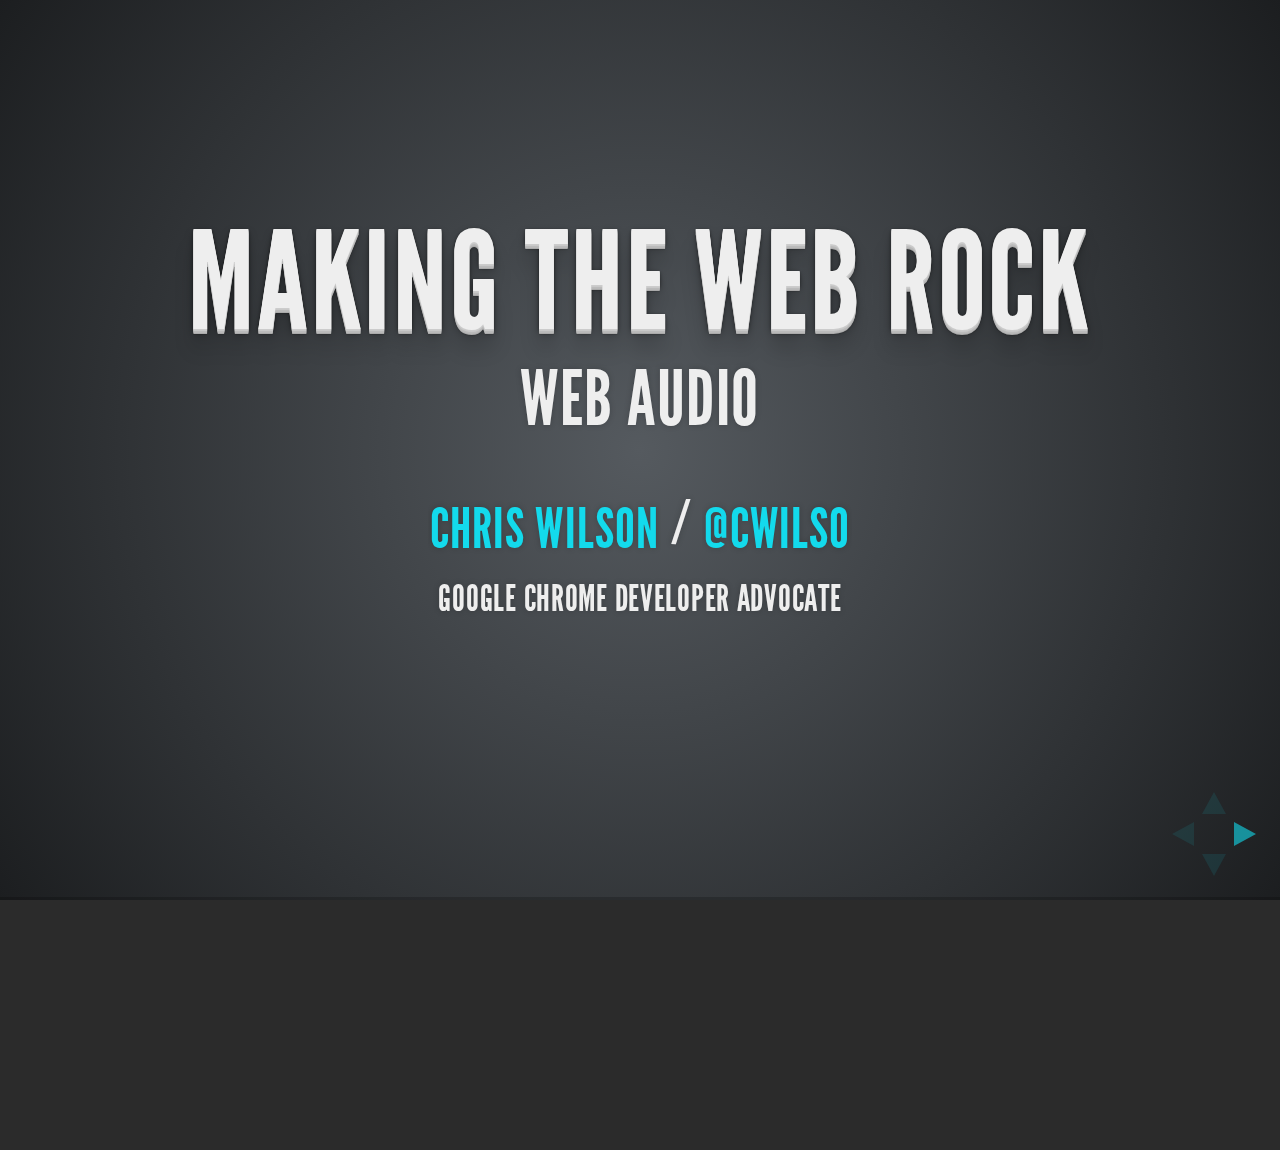
<file: index.html>
<!doctype html>
<html lang="en">

	<head>
		<meta charset="utf-8">

		<title>Making the Web Rock: Web Audio</title>

		<meta name="description" content="Web Audio talk">
		<meta name="author" content="Chris Wilson">

		<meta name="apple-mobile-web-app-capable" content="yes" />
		<meta name="apple-mobile-web-app-status-bar-style" content="black-translucent" />

		<meta name="viewport" content="width=device-width, initial-scale=1.0, maximum-scale=1.0, user-scalable=no">

		<link rel="stylesheet" href="css/reveal.min.css">
		<link rel="stylesheet" href="css/theme/default.css" id="theme">

		<!-- For syntax highlighting -->
		<link rel="stylesheet" href="lib/css/zenburn.css">

		<!-- If the query includes 'print-pdf', use the PDF print sheet -->
		<script>
			document.write( '<link rel="stylesheet" href="css/print/' + ( window.location.search.match( /print-pdf/gi ) ? 'pdf' : 'paper' ) + '.css" type="text/css" media="print">' );
		</script>

		<!--[if lt IE 9]>
		<script src="lib/js/html5shiv.js"></script>
		<![endif]-->
		<style>
		pre { font-size: 24px !important; line-height: 1.3 !important;}
		</style>
	</head>

	<body>

		<div class="reveal">

			<!-- Any section element inside of this container is displayed as a slide -->
			<div class="slides">
    <section>
        <h1>Making The Web Rock</h1>
        <h2>Web Audio</h2>
        <div>
            <br>
        </div>
        <h3>
            <a target="_new" href="http://cwilso.com/">Chris Wilson</a> / <a target="_new" href="http://twitter.com/cwilso">@cwilso</a>
        </h3>
        <h6>Google Chrome Developer Advocate</h6>
    </section>

<!-- basics begin -->
    <section>
        <h2>Why another audio API?</h2>
        <h3>We have &lt;audio&gt; already!</h3>
        <div>
            <br>
        </div>
		<p>&lt;audio&gt; hides the steps of loading, decoding and playing</p>
		<pre><code>&lt;audio controls src="mysound.ogg"&gt;&lt;/audio&gt;</code></pre>
    </section>

    <section>
        <h2>Sometimes that's the right thing!</h2>
        <div>
            <br>
        </div>
            <audio controls src="glass-hit.ogg"></audio>
    </section>

    <section>
        <h2>Web Audio provides:</h2>
        <div>
            <br>
        </div>
        <div>
            1) <a target="_birds" href="http://chrome.angrybirds.com/">Precise timing</a> of <b>lots</b> of overlapping sounds
        </div>
    </section>

    <section>
        <h2>Web Audio provides:</h2>
        <div>
            <br>
        </div>
        <div>
            2) An audio pipeline/routing system for effects and filters 
        </div>
    </section>

    <section>
        <h2>Web Audio provides:</h2>
        <div>
            <br>
        </div>
        <div>
            3) Hooks to analyze and <a target="_mediademo" href="mediademo/">visualize</a> audio data on the fly
        </div>
    </section>

<!-- basics end -->

    <section>
        <h2>DEMO</h2>
        <div>
            <a target="_vocoder" href="../Vocoder/index.html">Vocoder</a>
        </div>
    <div>(Analysis, Filtering, Visualization)</div>
    </section>

    <section>
        <h2>What is audio useful for, anyway?</h2>
        <div>
            <br>
        </div>
        <div>
            <ul>
                <li>Gaming</li>
                <li>Application UI feedback</li>
                <li>Musical applications</li>
                <li>Audio education</li>
                <li>Audio processing</li>
            </ul>
        </div>
    </section>
    <section>
        <h2>Building Simple App/Game Audio is easy</h2>
		<div>
            <br>
        </div>
		<div>
		    <ul>
		        <li>Load audio files with XHR</li>
		        <li>Tell Web Audio to decode them into buffers</li>
		        <li>Create source node, point at buffer, connect it</li>
                <li>Call <code><font color="#0099cc">start()</font></code>!</li>
		    </ul>
		</div>
	</section>

    <section>
        <h2>Loading and Playing a Sound</h2>
        <div>
            <br>
        </div>
        <pre>var myBuffer = null, context = new AudioContext();

function loadDogSound(url) {
    var request = new XMLHttpRequest();
    request.open("GET", "dogBarking.mp3", true);
    request.responseType = "arraybuffer";
    request.onload = function() {
    context.decodeAudioData( request.response, 
        function(buffer) { myBuffer = buffer;  } ); }
    request.send();
}

function playSound( buffer ) {
    var sourceNode = audioContext.createBufferSource();
    sourceNode.buffer = myBuffer;
    sourceNode.connect( audioContext.destination );
    sourceNode.start( 0 );
}</pre>
    </section>


    <section>
        <h2>Web Audio API is based on a graph</h2>
        <div>
            <br>
        </div>
        <div><!--TODO: draw a graph here--><a target="_playground" href="../../WebAudioPlayground/">webaudioplayground.appspot.com</a></div>
    </section>

    <section>
        <h2>Web Audio minimizes glitching</h2>
        <div>
            <br>
        </div>
        <p>Web Audio runs in a separate thread, <br>so audio and graphics don't compete as much.</p>
        <p>&nbsp;</p>
        <p>You schedule Web Audio events in the future, <br>and the system takes care of them.</p>
    </section>

<section>
    <h2>Scheduling Sound Playback</h2>
    <div>
		<pre>function playEverySecondForTenSeconds( myBuffer ) {
    for (var i=0; i&lt;10; i++) {
        var sourceNode = context.createBufferSource();
        sourceNode.buffer = myBuffer;
        sourceNode.connect( context.destination );
        sourceNode.start( context.now + i );
    }
}</pre>
    </div>
</section>


<section>
    <h2>Scheduling in a complex world</h2>
    <div>
        <br>
    </div>
    <div>For dynamic rhythms, you need to combine web audio and system timing. See <a target="_article" href="http://www.html5rocks.com/en/tutorials/audio/scheduling/">article</a>.</div>
</section>

<section>
    <h2>DEMO</h2>
    <div>
        <a target="_drums" href="../MIDIDrums/index.html">Drum Machine</a>
    </div>
</section>

    <section>
        <h2>Scheduling in Web Audio</h2>
        <div>
            <br>
        </div>
        <div>Not just about start( time )!</div>
        <div>
            <br>
        </div>
        <div>ANY AudioParam can be scheduled -</div>
        <div>frequency, gain, detune, delayTime...</div>
    </section>

    <section>
        <h2>Scheduling on AudioParams</h2>
        <div>
            <br>
        </div>
        <pre>interface AudioParam {  
    attribute value; 

    // Parameter automation
    void setValueAtTime( value, time ); 
    void linearRampToValueAtTime( value, time ); 
    void exponentialRampToValueAtTime( value, time );  
    void setTargetAtTime( target, time, timeConstant );  
    void setValueCurveAtTime( values, time, duration ); 
    void cancelScheduledValues( startTime );  
} </pre>
    </section>

    <section>
        <h2>Gain Fade Example</h2>
        <div>
            <br>
        </div>
        <pre>var envelope = context.createGain();
mySoundNode.connect( envelope );
envelope.connect( context.destination );

var now = context.currentTime;
envelope.gain.setValueAtTime( 0, now );
envelope.gain.linearRampToValueAtTime( 1.0, now + 2.0 );
envelope.gain.linearRampToValueAtTime( 0.0, now + 4.0 );

mySoundNode.start(0);</pre>
    </section>

    <section>
        <h2>Effects in Web Audio</h2>
		<div>
		    <br>
		</div>
		<div>
		    <ul>
		        <li>Biquad Filtering - lowpass, hipass, etc.</li>
                <li>Delays and delay effects</li>
                <li>Waveform synthesis: oscillators</li>
                <li>Envelopes</li>
                <li>Offline processing</li>
		        <li>Compression</li>
		        <li>Convolution</li>
		        <li>Waveshaping</li>
		        <li>Positioning/Panning/Doppler</li>
                <li>Custom Javascript processing</li>
		    </ul>
		</div>
	</section>

	<section>
	    <h2>Audio for Music Applications</h2>
	    <div>Most "musical effects" are more complex than <br>just a single filter or delay.</div>
        <div>
            <br>
	    </div>
	    <div>AudioParams can also be driven by audio-rate signals - <br>
            a chorus effect is just an oscillator changing delayTime!</div>
	    <div>
	</section>

    <section>
        <h2>DEMO</h2>
        <h4>(you may need headphones for this one, sorry...)</h4>
        <div>
            <a target="_input" href="../input/index.html">Audio Input Effects</a>
        </div>
    </section>

    <section>
        <h2>&lt;audio&gt; Integration</h2>
        <div>Web Audio can also process &lt;audio&gt; streams <br>(and WebRTC, too!)</div>
    </section>

	<section>
	    <h2>Audio Input</h2>
	    <div>Access to audio input devices too!</div>
	    <div>
	        <br>
	    </div>
	    <div>
	        <ul>
	            <li><a target="_record" href="../AudioRecorder/index.html">Recording</a></li>
	            <li>Input-driven UX</li>
	            <li><a target="_tuning" href="../pitchdetect/index.html">Instrument tuning</a></li>
                <li><a target="_tuning" href="https://aerotwist.com/blog/guitar-tuner/">Paul Lewis' Guitar Tuner</a></li>
	            <li>Analysis</li>
	        </ul>
	    </div>
	</section>

    <section>
        <h2>DEMO</h2>
        <div>Building a <a target="_synth" href="../midi-synth/index.html">Synthesizer</a></div>
    </section>

    <section>
        <h2>Controlling it All</h2>
        <div>
            <br>
        </div>
        <div>Web MIDI : <a href="http://webaudio.github.io/web-midi-api/">webaudio.github.io/web-midi-api/</a></div>
        <div><a href="http://webaudio.github.com/WebMIDI">Developing standard</a> - Shipping in Chrome, Firefox developing implementation, and I wrote a cross-browser plugin-based <a href="http://github.com/cwilso/WebMIDIAPIShim/">polyfill.</a></div>
    </section>
    <section>
        <h2>Web MIDI</h2>
        <div>
            <br>
        </div>
        <div>This is not cheesy background music! &nbsp;</div>
        <div>That's "Standard MIDI files."</div>
        <div>
            <br>
        </div>
        <div>MIDI lets you connect controllers, synthesizers and more to your computer.</div>
    </section>

    <section>
        <h2>CODE</h2>
        <div><br></div>
        <div>So how did I hook up that <a target="_synth" href="../midi-synth/index.html">synthesizer</a>?</div>
    </section>

    <section>
        <h2>Asking for MIDI devices</h2>
        <div>
            <br>
        </div>
        <pre>window.addEventListener('load', function() {   
  navigator.requestMIDIAccess().then( 
    onMIDIInit, 
    onMIDISystemError );
});</pre>
    </section>

    <section>
        <h2>Enumerating MIDI output devices</h2>
        <div>
            <br>
        </div>
        <pre>function onMIDIInit( midi ) {
  for (var input of midiAccess.outputs.values())
    input.send( [0x90, 3, 32] );
}
</pre>
    </section>

    <section>
        <h2>Don't forget hot-plugging MIDI devices!</h2>
        <div>
            <br>
        </div>
        <pre>midiAccess.onstatechange = 
    function midiConnectionStateChange( e ) { 
        populateMIDIInSelect();
    };</pre>
    </section>

    <section>
        <h2>MIDI Message syntax</h2>
        <div><br></div>
        <div>MIDI has 16 virtual channels, blah blah blah.</div>
        <br>
        <div>MIDI spec:<br>
        <a href="http://www.midi.org/techspecs/midimessages.php">
        http://www.midi.org/techspecs/midimessages.php</a></div>
        <br><div>MIDI note numbers: <br>
        <a href="http://www.phys.unsw.edu.au/jw/notes.html">
        http://www.phys.unsw.edu.au/jw/notes.html</a></div>
    </section>

    <section>
        <h2>Enumerating MIDI input devices</h2>
        <div>
            <br>
        </div>
        <pre>function onMIDIInit( midi ) {
  for (var input of midiAccess.inputs.values())
    input.onmidimessage = midiMessageReceived;
}
</pre>
    </section>

    <section>
        <h2>Parsing MIDI messages</h2>
        <div>
            <br>
        </div>
        <pre>function midiMessageReceived( ev ) {
    var cmd = ev.data[0] >> 4;
    var channel = ev.data[0] &amp; 0xf;
    var noteNumber = ev.data[1];
    var velocity = 0;
    if (ev.data.length > 2)
      velocity = ev.data[2];

    // MIDI noteon with velocity=0 is the same as noteoff
    if ( cmd==8 || ((cmd==9)&amp;&amp;(velocity==0)) ) { // noteoff
      noteOff( noteNumber );
    } else if (cmd == 9) { // note on
      noteOn( noteNumber, velocity);
    } else if (cmd == 11) { // controller message
      controller( noteNumber, velocity);
    } else {
      // probably sysex!
    }
}</pre>
    </section>

    <section>
        <h2>DEMO</h2>
        <div><br></div>
        <div>Spinning the discs - <a target="_wubwubwub_" href="../wubwubwub/index.html">wubwubwub</a></div>
    </section>

    <section>
        <h2>The Incredible Thing about Web MIDI</h2>
        <div>ZERO-FRICTION <a target="_organ" href="http://www.farfisaofthefuture.com/">controller</a> and device access!
    </section>

    <section>
        <h2><a href="http://yamahasynth.com">Yamaha's Reface series</a></h2>
        <img src="reface.jpg">
    </section>

    <section>
        <h2><a href="http://peavey.com/products/vypyr/">Peavey's VYPYR series of guitar amps</a></h2>
        <img src="vyper2.jpg">
    </section>

    <section>
        <h2>Web MIDI support</h2>
        <div>Shipping in Chrome</div>
        <div>Works on Android Chrome with USB OTG! </div>
        <div>Firefox is <a href="https://bugzilla.mozilla.org/show_bug.cgi?id=836897">actively working on it</a>.</div>
    </section>

    <section>
        <h2>Web Audio Support on Desktop</h2>
        <div>Chrome, Safari, Firefox, Edge</div>
    </section>

    <section>
        <h2>Web Audio Support on Mobile</h2>
        <div>Chrome for Android has support (higher latency)</div>
        <div>iOS Safari 6.0 has Web Audio (with some caveats)</div>
        <div>FFOS</div>
    </section>

    <section>
        <h2>Future App Opportunities</h2>
        <div>
            <ul>
                <li>Immersive gaming audio</li>
                <li>Audio feedback and input in app UX</li>
                <li>Audio education - <a target="_new" href="http://outputchannel.com/post/tr-808-cowbell-web-audio/">explore techniques</a>, share with others
                </li>
                <li><span style="color:orange">Super-low-friction music applications - synthesis to DAW</span>
                </li>
            </ul>
        </div>
    </section>

    <section>
        <h2>What's NOT there (yet) for web audio</h2>
        <ul>
        <li>Any kind of plugin/VSTi hooks
        <li>Multi-interface hooks<br>(multi-channel, partly; multi-device, no.)
        </ul>
    </section>

    <section>
        <h2> Next Things for Web Audio &amp; Web MIDI</h2>
        <div>
            <ul>
                <li>Audio Workers (processing audio in JS)</li>
                <li>Figuring out device access and selection</li>
                <li>latency alignment</li>
                <li>Finalizing v1</li>
                <li>Low-level access to audio stream and resampling</li>
            </ul>
        </div>
    </section>

    <section>
        <h2>Other Demos</h2>
        <ul>
        <li>Immersive, low-friction MIDI: <a target="_midispace" href="http://midi.space/">midi.space/</a>
        <li>Farfisa Organ: <a href="http://www.farfisaofthefuture.com/">http://www.farfisaofthefuture.com/</a>
        <li>Soundtrap (DAW): <a href="https://www.soundtrap.com/">https://www.soundtrap.com/</a>
        <li>Audio Looper: <a target="_looperjs" href="https://github.com/lautr3k/Looper.js">https://github.com/lautr3k/Looper.js</a>
        <li>Yamaha's Web Music Platform OS project: <a href="yamaha-webmusic.github.io/webmusicplatform/app/">yamaha-webmusic.github.io/webmusicplatform/app/</a>
        <li>Noteflight (notation): <a target="_noteflight" href="http://noteflight.com/"
        <li>Yamaha's NSX1 apps: <a href="yamaha-webmusic.github.io">yamaha-webmusic.github.io</a>
        <li>Synth setups<a  target="_hya" href="http://app.hya.io/">http://app.hya.io/</a>
        <li>Drawing a waveform: <a target="_waviator" href="http://milesofdata.com/waviator/">http://milesofdata.com/waviator/</a>
        <li>Visualization: <a target="_spirals" href="http://tomasgonzalezvivo.com/soundspirals/">http://tomasgonzalezvivo.com/soundspirals/</a>
        </ul>
    </section>


<section>
    <h2>Web Audio Weekly</h2>
    <div>If you're not already reading Chris Lowis' Web Audio Weekly, you should.</div>
    <div><a href="tinyletter.com/webaudioweekly">tinyletter.com/webaudioweekly</a></div>
</section>

<section>
        <h2>What I want from you:</h2>
        <ul>
        <li>More developers to explore Web Audio and Web MIDI
        <li>Tell us what's not there
        <li>Help us prioritize to make the web platform awesome for audio apps!
        <li>Explore audio techniques and share with others
        </ul>
        </section>

    <section>
        <h2>End</h2>
        <div>
            <br>
        </div>
        <div>Questions?</div>
        <div>
            <br>
        </div>
        <div>cwilso@google.com</div>
        <div>@cwilso</div>
        <div><a href="http://github.com/cwilso">github.com/cwilso</a></div>
        <div><a href="http://webaudiodemos.appspot.com/">webaudiodemos.appspot.com</a></div>
        <div>+Chris Wilson</div>
        <div>These slides:<a href="http://webaudiodemos.appspot.com/slides/index.html">goo.gl/iCsRY</a></div>
    </section>



			</div>

		</div>

		<script src="lib/js/head.min.js"></script>
		<script src="js/reveal.min.js"></script>

		<script>

			// Full list of configuration options available here:
			// https://github.com/hakimel/reveal.js#configuration
			Reveal.initialize({
				controls: true,
				progress: true,
				history: true,
				center: true,

				theme: Reveal.getQueryHash().theme, // available themes are in /css/theme
				transition: Reveal.getQueryHash().transition || 'default', // default/cube/page/concave/zoom/linear/fade/none

				// Optional libraries used to extend on reveal.js
				dependencies: [
					{ src: 'lib/js/classList.js', condition: function() { return !document.body.classList; } },
					{ src: 'plugin/markdown/showdown.js', condition: function() { return !!document.querySelector( '[data-markdown]' ); } },
					{ src: 'plugin/markdown/markdown.js', condition: function() { return !!document.querySelector( '[data-markdown]' ); } },
					{ src: 'plugin/highlight/highlight.js', async: true, callback: function() { hljs.initHighlightingOnLoad(); } },
					{ src: 'plugin/zoom-js/zoom.js', async: true, condition: function() { return !!document.body.classList; } },
					{ src: 'plugin/notes/notes.js', async: true, condition: function() { return !!document.body.classList; } }
					// { src: 'plugin/search/search.js', async: true, condition: function() { return !!document.body.classList; } }
					// { src: 'plugin/remotes/remotes.js', async: true, condition: function() { return !!document.body.classList; } }
				]
			});

		</script>

	</body>
</html>
</file>
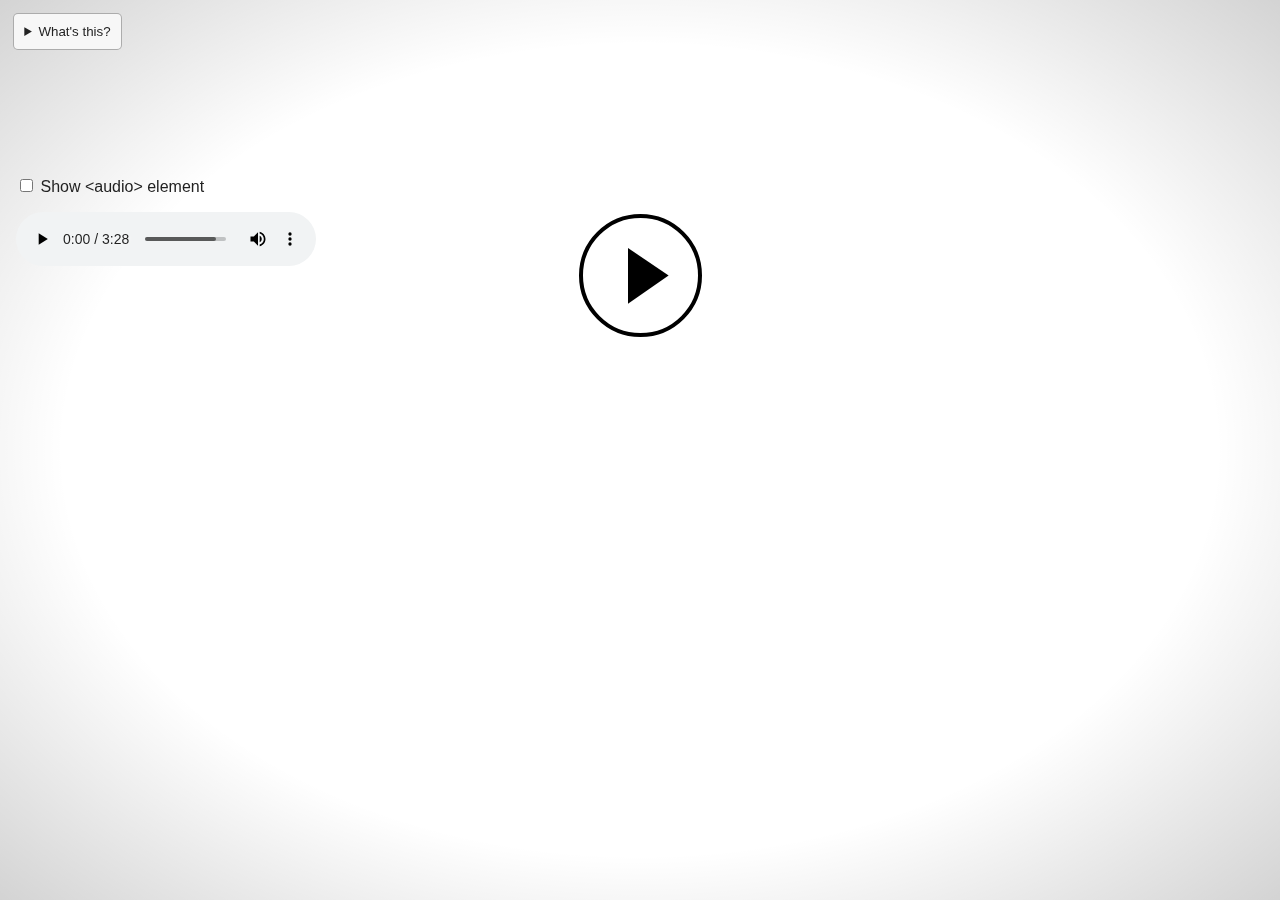
<file: mediademo/index.html>
<!DOCTYPE html>
<!--
Copyright 2012 Google Inc.

Licensed under the Apache License, Version 2.0 (the "License");
you may not use this file except in compliance with the License.
You may obtain a copy of the License at

     http://www.apache.org/licenses/LICENSE-2.0

Unless required by applicable law or agreed to in writing, software
distributed under the License is distributed on an "AS IS" BASIS,
WITHOUT WARRANTIES OR CONDITIONS OF ANY KIND, either express or implied.
See the License for the specific language governing permissions and
limitations under the License.

Author: Eric Bidelman (ericbidelman@chromium.org)
-->
<html>
<head>
<meta charset="utf-8" />
<meta http-equiv="X-UA-Compatible" content="chrome=1" />
<title>Web Audio API createMediaSourceElement() Example</title>
<link href="common.css" rel="stylesheet" type="text/css">
<style>
html, body {
  overflow: hidden;
  margin: 0;
  padding: 0;
}
body > section {
  display: -webkit-flex;
  -webkit-flex-direction: column;
  -webkit-justify-content: center;
  -webkit-align-content: center;
  -webkit-align-items: center;
  box-sizing: border-box;
  height: 100%;
  -webkit-perspective: 800;
  -webkit-transform-style: preserve-3d;
}
section > * {
  display: -webkit-flex;
  -webkit-align-items: center;
}
.fft {
  position: absolute;
  -webkit-box-reflect: below 5px -webkit-linear-gradient(top, transparent, transparent 50%, rgba(255,255,255,0.2));
}
#fft {
  -webkit-transform: translateX(-350px) rotateX(-30deg) rotateY(30deg);
}
#fft2 {
  -webkit-transform: translateX(-530px) rotateX(-30deg) rotateY(-30deg);
}
aside {
  position: absolute;
  left: 1em;
  top: 3em;
  z-index: 10;
}
label {
  cursor: pointer;
}
#myaudio {
  opacity: 0;
  -webkit-transition: all 0.3s ease-in-out;
}
#myaudio.show {
  opacity: 1;
}
#playbutton {
  cursor: pointer;
}
#playbutton.playing {
  opacity: 0.1;
}
/*
#playbutton.playing:hover {
  opacity: 1;
}*/

/*section > div:hover + #myaudio {
  opacity: 1;
}*/
#current-time {
  font-size: 100px;
  position: absolute;
  z-index: -1;
  right: 1em;
  opacity: 0.5;
  top: 0.25em;
  text-shadow: 0px 1px 0px rgba(255, 255, 255, 0.9), 0px -1px 0px rgba(0, 0, 0, 0.7);
  color: transparent;
  font-weight: 400;
}
</style>
</head>
<body>

<details>
  <summary>What's this?</summary>
  <div>
    <p>Example of the Web Audio API's integration with the HTML5 &lt;audio&gt; element.
    See <a href="https://dvcs.w3.org/hg/audio/raw-file/tip/webaudio/webrtc-integration.html" target="_blank" title="Spec link" alt="Spec link"><code>createMediaSourceElement()</code></a>.</p>
    <p><b>Support:</b> Chrome 18.0.1025.2 (currently Canary).</p>
  </div>
</details>
<aside>
  <p>
    <input type="checkbox" id="toggle-audio" onclick="document.querySelector('#myaudio').classList.toggle('show');"> <label for="toggle-audio">Show &lt;audio&gt; element</label>
  </p>
  <div id="myaudio"></div>
</aside>

<section>
  <div style="margin-top:-350px;"><canvas id="playbutton" width="125" height="125"></canvas></div>
  <div>
    <canvas id="fft" class="fft" width="512" height="200"></canvas>
    <canvas id="fft2" class="fft" width="512" height="200"></canvas>
  </div>
  <h2 id="current-time"></h2>
</section>
<script>
(function() {
CanvasRenderingContext2D.prototype.line = function(x1, y1, x2, y2) {
  this.lineCap = 'round';
  this.beginPath();
  this.moveTo(x1, y1);
  this.lineTo(x2, y2);
  this.closePath();
  this.stroke();
}
CanvasRenderingContext2D.prototype.circle = function(x, y, r, fill_opt) {
  this.beginPath();
  this.arc(x, y, r, 0, Math.PI * 2, true);
  this.closePath();
  if (fill_opt) {
    this.fillStyle = 'rgba(0,0,0,1)';
    this.fill();
    this.stroke();
  } else {
    this.stroke();
  }
}
CanvasRenderingContext2D.prototype.rectangle = function(x, y, w, h, fill_opt) {
  this.beginPath();
  this.rect(x, y, w, h);
  this.closePath();
  if (fill_opt) {
    this.fillStyle = 'rgba(0,0,0,1)';
    this.fill();
  } else {
    this.stroke();
  }
}
CanvasRenderingContext2D.prototype.triangle = function(p1, p2, p3, fill_opt) {
  // Stroked triangle.
  this.beginPath();
  this.moveTo(p1.x, p1.y);
  this.lineTo(p2.x, p2.y);
  this.lineTo(p3.x, p3.y);
  this.closePath();
  if (fill_opt) {
    this.fillStyle = 'rgba(0,0,0,1)';
    this.fill();
  } else {
    this.stroke();
  }
}
CanvasRenderingContext2D.prototype.clear = function() {
  this.clearRect(0, 0, this.canvas.clientWidth, this.canvas.clientHeight);
}

var canvas = document.getElementById('playbutton');
var ctx = canvas.getContext('2d');
ctx.lineWidth = 4;

var R = canvas.width / 2;
var STROKE_AND_FILL = false;

canvas.addEventListener('mouseover', function(e) {
  if (this.classList.contains('playing')) {
    drawPauseButton(STROKE_AND_FILL);
  } else {
    drawPlayButton(STROKE_AND_FILL);
  }
  ctx.save();
  ctx.lineWidth += 3;
  ctx.circle(R, R, R - ctx.lineWidth + 1);
  ctx.restore();
}, true);

canvas.addEventListener('mouseout', function(e) {
  if (this.classList.contains('playing')) {
    drawPauseButton(STROKE_AND_FILL);
  } else {
    drawPlayButton(STROKE_AND_FILL);
  }
}, true);

canvas.addEventListener('click', function(e) {
  this.classList.toggle('playing');
  if (this.classList.contains('playing')) {
    drawPauseButton(STROKE_AND_FILL);
    audio.play();
  } else {
    drawPlayButton(STROKE_AND_FILL);
    audio.pause();
  }
}, true);

function drawPlayButton(opt_fill) {
  ctx.clear();
  ctx.circle(R, R, R - ctx.lineWidth + 1, opt_fill);
  ctx.triangle({x: R*0.8, y: R*0.56}, {x: R*1.45, y: R}, {x: R*0.8, y: R*1.45}, true);
}

function drawPauseButton(opt_fill) {
  ctx.clear();
  ctx.circle(R, R, R - ctx.lineWidth + 1, opt_fill);
  ctx.save();
  ctx.lineWidth += 4;
  ctx.line(R*0.8, R/2, R*0.8, R*1.5);
  ctx.line(R+(R/5), R/2, R+(R/5), R*1.5);
  ctx.restore();
}
drawPlayButton(STROKE_AND_FILL);

window.playButton = canvas;
})();

(function() {
var canvas = document.getElementById('fft');
var ctx = canvas.getContext('2d');
canvas.width = document.body.clientWidth / 1.4;

var canvas2 = document.getElementById('fft2');
var ctx2 = canvas2.getContext('2d');
canvas2.width = canvas.width;

const CANVAS_HEIGHT = canvas.height;
const CANVAS_WIDTH = canvas.width;

window.audio = new Audio();
audio.src = 'test.ogg';
audio.controls = true;
//audio.autoplay = true;
audio.loop = true;

var currenTimeNode = document.querySelector('#current-time');
audio.addEventListener('timeupdate', function(e) {
  var currTime = audio.currentTime;
  currenTimeNode.textContent = parseInt(currTime / 60) + ':' + parseInt(currTime % 60);
}, false);

document.querySelector('#myaudio').appendChild(audio);

// Check for non Web Audio API browsers.
if (!window.webkitAudioContext) {
  alert("Web Audio isn't available in your browser. But...you can still play the HTML5 audio :)");
  document.querySelector('#myaudio').classList.toggle('show');
  document.querySelector('aside').style.marginTop = '7em';
  return;
}

var context = new webkitAudioContext();
var analyser = context.createAnalyser();

function rafCallback(time) {
  window.webkitRequestAnimationFrame(rafCallback, canvas);

  var freqByteData = new Uint8Array(analyser.frequencyBinCount);
  analyser.getByteFrequencyData(freqByteData); //analyser.getByteTimeDomainData(freqByteData);

  var SPACER_WIDTH = 10;
  var BAR_WIDTH = 5;
  var OFFSET = 100;
  var CUTOFF = 23;
  var numBars = Math.round(CANVAS_WIDTH / SPACER_WIDTH);

  ctx.clearRect(0, 0, CANVAS_WIDTH, CANVAS_HEIGHT);
  ctx.fillStyle = '#F6D565';
  ctx.lineCap = 'round';

  ctx2.clearRect(0, 0, CANVAS_WIDTH, CANVAS_HEIGHT);
  ctx2.fillStyle = '#3A5E8C';
  ctx2.lineCap = 'round';

  // Draw rectangle for each frequency bin.
  /*for (var i = 0; i < numBars / 2 - CUTOFF; ++i) {
    var magnitude = freqByteData[i + OFFSET];
    ctx.fillRect(i * SPACER_WIDTH, CANVAS_HEIGHT, BAR_WIDTH, -magnitude);
  }
  for (var i = numBars / 2 + CUTOFF; i < numBars; ++i) {
    var magnitude = freqByteData[i + OFFSET];
    ctx2.fillRect(i * SPACER_WIDTH, CANVAS_HEIGHT, BAR_WIDTH, -magnitude);
  }*/
  for (var i = 0; i < numBars; ++i) {
    var magnitude = freqByteData[i + OFFSET];
    ctx.fillRect(i * SPACER_WIDTH, CANVAS_HEIGHT, BAR_WIDTH, -magnitude);
    ctx2.fillRect(i * SPACER_WIDTH, CANVAS_HEIGHT, BAR_WIDTH, -magnitude);
  }
}

function onLoad(e) {
  var source = context.createMediaElementSource(audio);
  source.connect(analyser);
  analyser.connect(context.destination);

  rafCallback();
}

// Need window.onload to fire first. See crbug.com/112368.
window.addEventListener('load', onLoad, false);
})();

window.addEventListener('keydown', function(e) {
  if (e.keyCode == 32) { // space
    // Simulate link click on an element.
    var evt = document.createEvent('Event');
    evt.initEvent('click', false, false);
    window.playButton.dispatchEvent(evt);
  }
}, false);
</script>

<!--[if IE]>
<script src="http://ajax.googleapis.com/ajax/libs/chrome-frame/1/CFInstall.min.js"></script>
<script>CFInstall.check({mode: 'overlay'});</script>
<![endif]-->
</body>
</html>
</file>
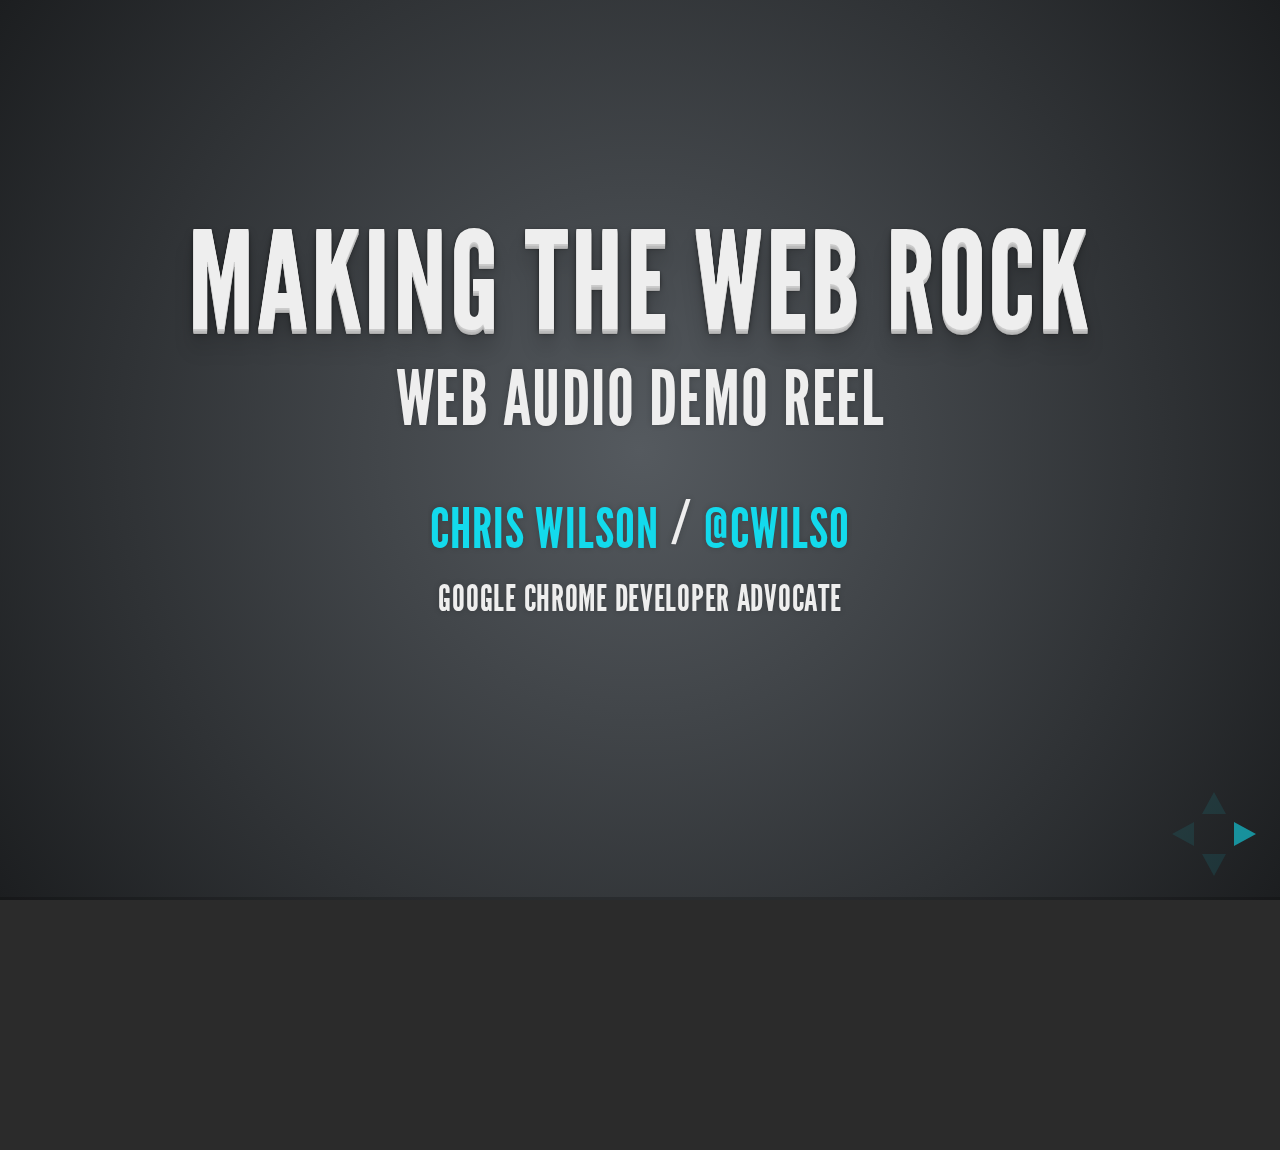
<file: demos.html>
<!doctype html>
<html lang="en">

	<head>
		<meta charset="utf-8">

		<title>Making the Web Rock: Web Audio Demo Reel</title>

		<meta name="description" content="Web Audio demos">
		<meta name="author" content="Chris Wilson">

		<meta name="apple-mobile-web-app-capable" content="yes" />
		<meta name="apple-mobile-web-app-status-bar-style" content="black-translucent" />

		<meta name="viewport" content="width=device-width, initial-scale=1.0, maximum-scale=1.0, user-scalable=no">

		<link rel="stylesheet" href="css/reveal.min.css">
		<link rel="stylesheet" href="css/theme/default.css" id="theme">

		<!-- For syntax highlighting -->
		<link rel="stylesheet" href="lib/css/zenburn.css">

		<!-- If the query includes 'print-pdf', use the PDF print sheet -->
		<script>
			document.write( '<link rel="stylesheet" href="css/print/' + ( window.location.search.match( /print-pdf/gi ) ? 'pdf' : 'paper' ) + '.css" type="text/css" media="print">' );
		</script>

		<!--[if lt IE 9]>
		<script src="lib/js/html5shiv.js"></script>
		<![endif]-->
		<style>
		pre { font-size: 24px !important; line-height: 1.3 !important;}
		</style>
	</head>

	<body>

		<div class="reveal">

			<!-- Any section element inside of this container is displayed as a slide -->
			<div class="slides">
    <section>
        <h1>Making The Web Rock</h1>
        <h2>Web Audio Demo Reel</h2>
        <div>
            <br>
        </div>
        <h3>
            <a target="_new" href="http://cwilso.com/">Chris Wilson</a> / <a target="_new" href="http://twitter.com/cwilso">@cwilso</a>
        </h3>
        <h6>Google Chrome Developer Advocate</h6>
    </section>
    <section>
        <h2>What is the Web Audio API?</h2>
<br>
        <h3>It's an API in HTML5 that enables:</h3>
        <ul>
            <li>Precisely controlled playback of <b>lots</b> of overlapping sounds</li>
            <li>An audio pipeline/routing system for built-in low-level DSP</li>
        </ul>
    </section>

    <section>
        <h2>DEMO: Timing and playback of sounds</h2>
        <br>
        <h3><a target="_drums" href="../MIDIDrums/index.html">Drum Machine</a></h3>
        <br>
        <p><i>These demos don't use Flash or plugins - they're native in HTML!</i></p>
    </section>

    <section>
        <h2>Effects in Web Audio</h2>
        <div>
            <br>
        </div>
        <div>
            <ul>
                <li>Filtering</li>
                <li>Delay</li>
                <li>Compression</li>
                <li>Convolution</li>
                <li>Waveshaping</li>
                <li>Positioning/Panning/Doppler</li>
            </ul>
        </div>
    </section>

    <section>
        <h2>Advanced Effects...</h2>
        <div>Most "musical effects" are more complex than <br>just a single filter or delay.</div>
        <div>
            <br>
        </div>
        <div>AudioParams can also be driven by audio-rate signals - <br>
            a chorus effect is just an oscillator changing delayTime!</div>
        <div>
    </section>

    <section>
        <h2>DEMO</h2>
        <div><a target="_synth" href="../midi-synth/index.html">Synthesizer</a></div>
    </section>

    <section>
        <h2>Audio Input Demos</h2>
        <h4>(best with headphones or non-mic input)</h4>
        <div>
            <a target="_input" href="../input/index.html">Audio Input Effects</a><br>
            <a target="_vocoder" href="../Vocoder/index.html">Vocoder</a>
        </div>
    </section>

    <section>
        <h2>Web MIDI API</h2>
        <div>
            <br>
        </div>
        <div><a href="http://webaudio.github.com/WebMIDI">Developing standard</a> - implementation underway in Chrome.  Demand from your browser.  :)</div>
    </section>

    <section>
        <h2>DEMO</h2>
        <div>
            <br>
        </div>
        <div><a target="_wubwubwub_" href="../wubwubwub/index.html">wubwubwub</a></div>
    </section>

    <section>
        <h2>End</h2>
        <div>
            <br>
        </div>
        <div>Questions?</div>
        <div>
            <br>
        </div>
        <div>cwilso@google.com</div>
        <div>@cwilso</div>
        <div><a href="http://github.com/cwilso">github.com/cwilso</a></div>
        <div><a href="http://webaudiodemos.appspot.com/">webaudiodemos.appspot.com</a></div>
        <div>+Chris Wilson</div>
        <div>These slides:<a href="http://webaudiodemos.appspot.com/slides/demos.html">http://webaudiodemos.appspot.com/slides/demos.html</a></div>
    </section>


			</div>

		</div>

		<script src="lib/js/head.min.js"></script>
		<script src="js/reveal.min.js"></script>

		<script>

			// Full list of configuration options available here:
			// https://github.com/hakimel/reveal.js#configuration
			Reveal.initialize({
				controls: true,
				progress: true,
				history: true,
				center: true,

				theme: Reveal.getQueryHash().theme, // available themes are in /css/theme
				transition: Reveal.getQueryHash().transition || 'default', // default/cube/page/concave/zoom/linear/fade/none

				// Optional libraries used to extend on reveal.js
				dependencies: [
					{ src: 'lib/js/classList.js', condition: function() { return !document.body.classList; } },
					{ src: 'plugin/markdown/showdown.js', condition: function() { return !!document.querySelector( '[data-markdown]' ); } },
					{ src: 'plugin/markdown/markdown.js', condition: function() { return !!document.querySelector( '[data-markdown]' ); } },
					{ src: 'plugin/highlight/highlight.js', async: true, callback: function() { hljs.initHighlightingOnLoad(); } },
					{ src: 'plugin/zoom-js/zoom.js', async: true, condition: function() { return !!document.body.classList; } },
					{ src: 'plugin/notes/notes.js', async: true, condition: function() { return !!document.body.classList; } }
					// { src: 'plugin/search/search.js', async: true, condition: function() { return !!document.body.classList; } }
					// { src: 'plugin/remotes/remotes.js', async: true, condition: function() { return !!document.body.classList; } }
				]
			});

		</script>

	</body>
</html>
</file>
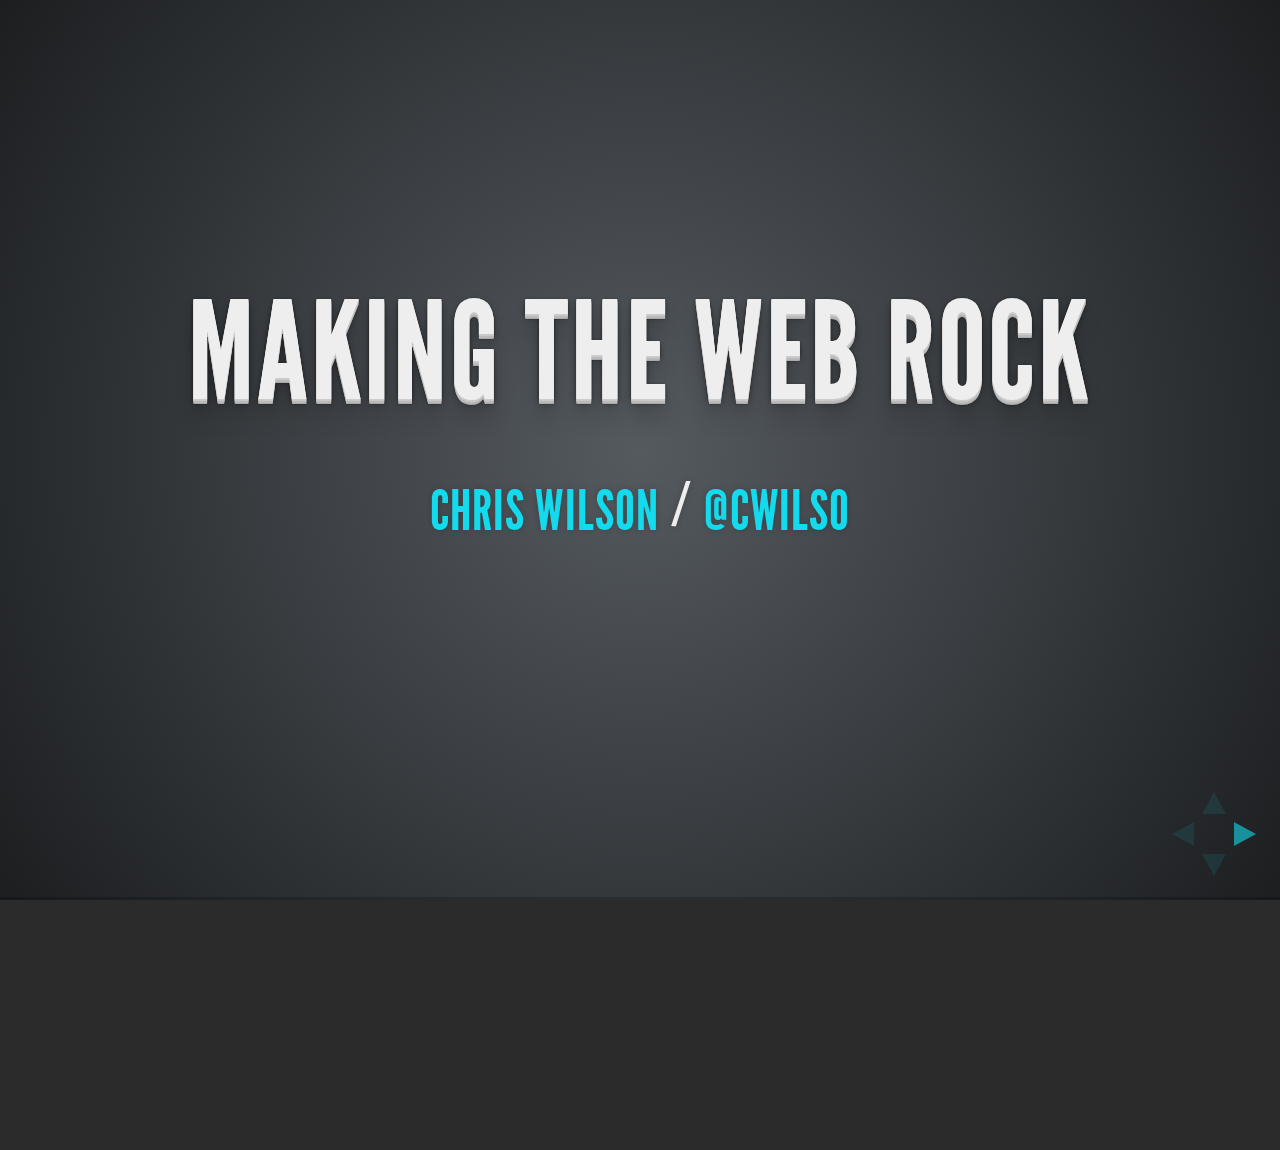
<file: elevator.html>
<!doctype html>
<html lang="en">

	<head>
		<meta charset="utf-8">

		<title>Making the Web Rock</title>

		<meta name="description" content="Web Audio talk">
		<meta name="author" content="Chris Wilson">

		<meta name="apple-mobile-web-app-capable" content="yes" />
		<meta name="apple-mobile-web-app-status-bar-style" content="black-translucent" />

		<meta name="viewport" content="width=device-width, initial-scale=1.0, maximum-scale=1.0, user-scalable=no">

		<link rel="stylesheet" href="css/reveal.min.css">
		<link rel="stylesheet" href="css/theme/default.css" id="theme">

		<!-- For syntax highlighting -->
		<link rel="stylesheet" href="lib/css/zenburn.css">

		<!-- If the query includes 'print-pdf', use the PDF print sheet -->
		<script>
			document.write( '<link rel="stylesheet" href="css/print/' + ( window.location.search.match( /print-pdf/gi ) ? 'pdf' : 'paper' ) + '.css" type="text/css" media="print">' );
		</script>

		<!--[if lt IE 9]>
		<script src="lib/js/html5shiv.js"></script>
		<![endif]-->
		<style>
		pre { font-size: 24px !important; line-height: 1.3 !important;}
		</style>
	</head>

	<body>

		<div class="reveal">

			<!-- Any section element inside of this container is displayed as a slide -->
			<div class="slides">
    <section>
        <h1>Making The Web Rock</h1>
        <div>
            <br>
        </div>
        <h3>
            <a target="_new" href="http://cwilso.com/">Chris Wilson</a> / <a target="_new" href="http://twitter.com/cwilso">@cwilso</a>
        </h3>
    </section>
    <section>
        <h2>Audio on the Web has looked like this...</h2>
        <div>
            <br>
        </div>
            <audio controls src="glass-hit.ogg"></audio>
    </section>

    <section>
        <h2>The "Web Audio API" provides:</h2>
        <div>
            <br>
        </div>
        <ul>
            <li>Precise timing of <b>lots</b> of overlapping sounds
            <li>An audio pipeline for effects and filters 
            <li>Hooks to analyze and visualize audio data on the fly
        </ul>
    </section>

    <section>
        <h2>DEMO</h2>
        <div>Javascript-only <a target="_synth" href="../midi-synth/index.html">Synthesizer</a></div>
    </section>

    <section>
        <h2>Scheduling in Web Audio</h2>
        <div>
            <br>
        </div>
        <div>Precise (sample-accurate) scheduling of sample playback<br>but also of processing parameters like frequency, gain, detune, delayTime...</div>
    </section>


<!--
    <section>
        <h2>Web Audio minimizes glitching</h2>
        <div>
            <br>
        </div>
        <p>Web Audio runs in a separate thread, <br>so audio and graphics aren't in competition.</p>
    </section>
-->
<section>
    <h2>DEMO</h2>
    <div>
        <a target="_drums" href="../MIDIDrums/index.html">Drum Machine</a>
    </div>
</section>

    <section>
        <h2>Built-in Components in Web Audio</h2>
        <div>
            <br>
        </div>
        <div>
            <ul>
                <li>Buffer playback</li>
                <li>Oscillators</li>
                <li>Biquad Filtering - lowpass, hipass, etc.</li>
                <li>Delay</li>
                <li>Compression</li>
                <li>Convolution</li>
                <li>Waveshaping</li>
                <li>Positioning/Panning/Doppler</li>
                <li>Custom Javascript processing</li>
            </ul>
        </div>
    </section>

	<section>
	    <h2>Advanced Effects...</h2>
	    <div>Most "musical effects" are more complex than <br>just a single filter or delay.</div>
        <div>
            <br>
	    </div>
	    <div>AudioParams can also be driven by audio-rate signals - <br>
            a chorus effect is just an oscillator changing delayTime!</div>
	    <div>
	</section>

    <section>
        <h2>DEMO</h2>
        <h4>(you may need headphones for this one, sorry...)</h4>
        <div>
            <a target="_input" href="../input/index.html">Audio Input Effects</a>
        </div>
    </section>


    <section>
        <h2>Audio Input</h2>
        <div>Latency goals are musical (under 10ms)</div>
        <div>
            <br>
        </div>
        <div>
            <ul>
                <li><a target="_record" href="../AudioRecorder/index.html">Recording</a></li>
                <li>Input-driven UX</li>
                <li><a target="_tuning" href="../pitchdetect/index.html">Instrument tuning</a></li>
                <li>Analysis</li>
            </ul>
        </div>
    </section>

    <section>
        <h2>DEMO</h2>
        <div>
            <a target="_vocoder" href="../Vocoder/index.html">Vocoder</a>
        </div>
    <div>(Analysis, Filtering, Visualization)</div>
    </section>


    <section>
        <h2>What's NOT there (yet) for web audio</h2>
        <ul>
        <li>Any kind of plugin/VSTi hooks
        <li>Multi-interface audio<br>(multi-channel, yes; multi-device, no.)
        <li>Scalable encoding/decoding
        </ul>
    </section>

    <section>
        <h2>Controlling it All</h2>
        <div>
            <br>
        </div>
        <div>Web MIDI lets you connect controllers, <br>
        synthesizers and more to your web apps.</div>
    </section>

    <section>
        <h2>DEMO</h2>
        <div><br></div>
        <div>Spinning the discs - <a target="_wubwubwub_" href="../wubwubwub/index.html">wubwubwub</a></div>
    </section>

    <section>
        <h2>Web MIDI support</h2>
        <div>Spec: <a href="http://webaudio.github.io/web-midi-api/">webaudio.github.io/web-midi-api/</a></div>
        <br>
        <div>Implemented in Chrome under flag #enable-web-midi</div>
        <div>I also wrote a cross-browser plugin-based <a href="http://github.com/cwilso/WebMIDIAPIShim/">polyfill</a>.</div>
        <div>Works on Android Chrome with USB OTG! </div>
        <div>Firefox working on it</div>
    </section>

    <section>
        <h2>Web Audio Support on Desktop</h2>
        <div>Chrome, Safari, Firefox</div>
        <div><a href="http://status.modern.ie/webaudioapi">IE is implementing!!</a></div>
    </section>

    <section>
        <h2>Web Audio Support on Mobile</h2>
        <div>Chrome for Android has support (higher latency)</div>
        <div>iOS Safari 6.0 has Web Audio (with some caveats)</div>
        <div>FFOS</div>
    </section>

    <section>
        <h2>Other Demos</h2>
        <ul>
        <li>Soundtrap (DAW): <a href="https://www.soundtrap.com/">https://www.soundtrap.com/</a>
        <li>Audio Looper: <a target="_looperjs" href="https://github.com/lautr3k/Looper.js">https://github.com/lautr3k/Looper.js</a>
        <li>Yamaha's Web Music Platform OS project: <a href="yamaha-webmusic.github.io/webmusicplatform/app/">yamaha-webmusic.github.io/webmusicplatform/app/</a>
        <li>Noteflight (notation): <a target="_noteflight" href="http://noteflight.com/"
        <li>Yamaha's NSX1 apps: <a href="yamaha-webmusic.github.io">yamaha-webmusic.github.io</a>
        <li>Synth setups<a  target="_hya" href="http://app.hya.io/">http://app.hya.io/</a>
        <li>Drawing a waveform: <a target="_waviator" href="http://milesofdata.com/waviator/">http://milesofdata.com/waviator/</a>
        <li>Visualization: <a target="_spirals" href="http://tomasgonzalezvivo.com/soundspirals/">http://tomasgonzalezvivo.com/soundspirals/</a>
        </ul>
    </section>

    <section>
        <h2>Future App Opportunities</h2>
        <div>
            <ul>
                <li>
                    <span style="text-align: center; letter-spacing: -0.02em;">Immersive gaming audio</span>
                </li>
                <li>
                    <span style="text-align: center; letter-spacing: -0.02em;">Audio feedback and input in app UX</span>
                </li>
                <li>
                    <span style="letter-spacing: -0.02em; text-align: center;">Music applications - from synthesis to DAW&nbsp;</span>
                    <br>
                </li>
            </ul>
        </div>
    </section>


    <section>
        <div>cwilso@google.com</div>
        <div>@cwilso</div>
        <div><a href="http://github.com/cwilso">github.com/cwilso</a></div>
        <div><a href="http://webaudiodemos.appspot.com/">webaudiodemos.appspot.com</a></div>
        <div>+Chris Wilson</div>
        <div>These slides:<a href="http://webaudiodemos.appspot.com/slides/elevator.html">http://goo.gl/kjc6lm</a></div>
    </section>



			</div>

		</div>

		<script src="lib/js/head.min.js"></script>
		<script src="js/reveal.min.js"></script>

		<script>

			// Full list of configuration options available here:
			// https://github.com/hakimel/reveal.js#configuration
			Reveal.initialize({
				controls: true,
				progress: true,
				history: true,
				center: true,

				theme: Reveal.getQueryHash().theme, // available themes are in /css/theme
				transition: Reveal.getQueryHash().transition || 'default', // default/cube/page/concave/zoom/linear/fade/none

				// Optional libraries used to extend on reveal.js
				dependencies: [
					{ src: 'lib/js/classList.js', condition: function() { return !document.body.classList; } },
					{ src: 'plugin/markdown/showdown.js', condition: function() { return !!document.querySelector( '[data-markdown]' ); } },
					{ src: 'plugin/markdown/markdown.js', condition: function() { return !!document.querySelector( '[data-markdown]' ); } },
					{ src: 'plugin/highlight/highlight.js', async: true, callback: function() { hljs.initHighlightingOnLoad(); } },
					{ src: 'plugin/zoom-js/zoom.js', async: true, condition: function() { return !!document.body.classList; } },
					{ src: 'plugin/notes/notes.js', async: true, condition: function() { return !!document.body.classList; } }
					// { src: 'plugin/search/search.js', async: true, condition: function() { return !!document.body.classList; } }
					// { src: 'plugin/remotes/remotes.js', async: true, condition: function() { return !!document.body.classList; } }
				]
			});

		</script>

	</body>
</html>
</file>
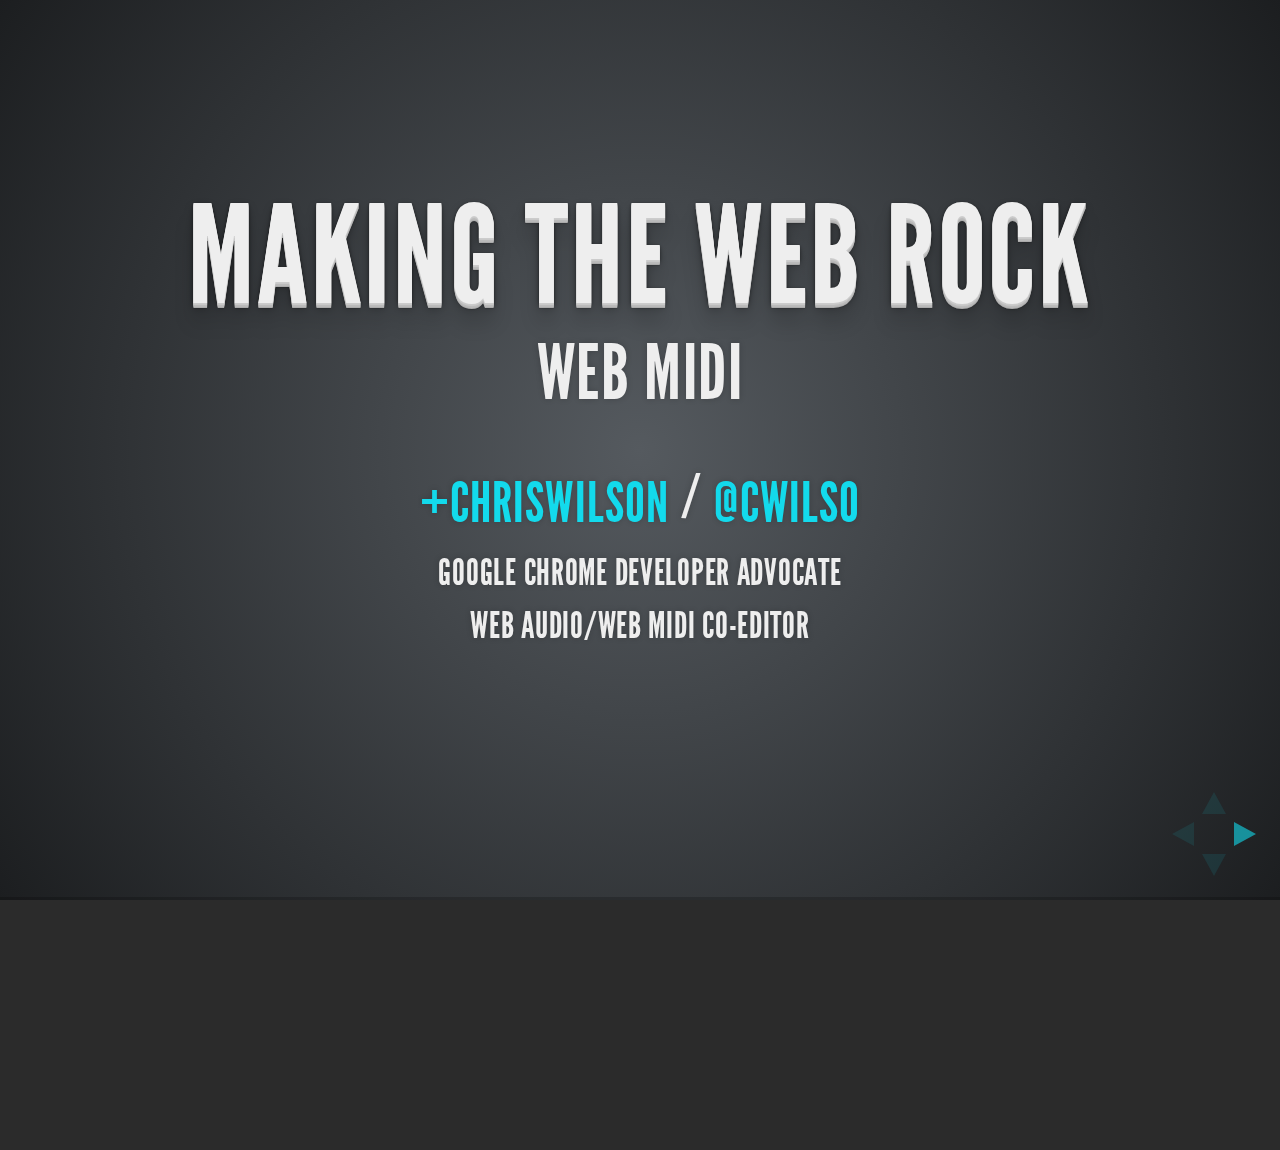
<file: webmidi.html>
<!doctype html>
<html lang="en">

	<head>
		<meta charset="utf-8">

		<title>Making the Web Rock: Web MIDI</title>

		<meta name="description" content="Web MIDI talk">
		<meta name="author" content="Chris Wilson">

		<meta name="apple-mobile-web-app-capable" content="yes" />
		<meta name="apple-mobile-web-app-status-bar-style" content="black-translucent" />

		<meta name="viewport" content="width=device-width, initial-scale=1.0, maximum-scale=1.0, user-scalable=no">

		<link rel="stylesheet" href="css/reveal.min.css">
		<link rel="stylesheet" href="css/theme/default.css" id="theme">

		<!-- For syntax highlighting -->
		<link rel="stylesheet" href="lib/css/zenburn.css">

		<!-- If the query includes 'print-pdf', use the PDF print sheet -->
		<script>
			document.write( '<link rel="stylesheet" href="css/print/' + ( window.location.search.match( /print-pdf/gi ) ? 'pdf' : 'paper' ) + '.css" type="text/css" media="print">' );
		</script>

		<!--[if lt IE 9]>
		<script src="lib/js/html5shiv.js"></script>
		<![endif]-->
		<style>
		pre { font-size: 24px !important; line-height: 1.3 !important;}
		</style>
	</head>

	<body>

		<div class="reveal">

			<!-- Any section element inside of this container is displayed as a slide -->
			<div class="slides">
    <section>
        <h1>Making The Web Rock</h1>
        <h2>Web MIDI</h2>
        <div>
            <br>
        </div>
        <h3>
            <a target="_new" href="http://google.com/+ChrisWilson">+ChrisWilson</a> / <a target="_new" href="http://twitter.com/cwilso">@cwilso</a>
        </h3>
        <h6>Google Chrome Developer Advocate</h6>
        <h6>Web Audio/Web MIDI co-editor</h6>
    </section>

    <section>
        <h2>DEMO</h2>
        <div><a target="_synth" href="../midi-synth/index.html">Synthesizer</a></div>
    </section>

    <section>
        <h2>Controlling it All</h2>
        <div>
            <br>
        </div>
        <div>Web MIDI : <a href="http://webaudio.github.io/web-midi-api/">webaudio.github.io/web-midi-api/</a></div>
        <div><a href="http://webaudio.github.com/WebMIDI">Developing standard</a> - Only implemented in Chrome under a flag, but I wrote a cross-browser plugin-based <a href="http://github.com/cwilso/WebMIDIAPIShim/">polyfill.</a></div>
    </section>
    <section>
        <h2>Web MIDI</h2>
        <div>
            <br>
        </div>
        <div>This is not cheesy background music! &nbsp;</div>
        <div>That's "Standard MIDI files."</div>
        <div>
            <br>
        </div>
        <div>MIDI lets you connect controllers, synthesizers and more to your computer.</div>
    </section>

    <section>
        <h2>DEMO</h2>
        <div>
            <a target="_drums" href="../MIDIDrums/index.html">Drum Machine</a>
        </div>
    </section>

    <section>
        <h2>CODE</h2>
        <div><br></div>
        <div>So how did I hook up that <a target="_synth" href="../midi-synth/index.html">synthesizer</a>?</div>
    </section>

    <section>
        <h2>Asking for MIDI devices</h2>
        <div>
            <br>
        </div>
        <pre>window.addEventListener('load', function() {   
  navigator.requestMIDIAccess().then( 
    onMIDIInit, 
    onMIDISystemError );
});</pre>
    </section>

    <section>
        <h2>Enumerating MIDI output devices</h2>
        <h3>(old style! Soon to stop working!)</h3>
        <div>
            <br>
        </div>
        <pre>function onMIDIInit( midi ) {
  var list=midi.outputs();

  for (var i=0; i&lt;list.length; i++) {
    list[i].send( [0x90, 3, 32] );
  }
}</pre>
    </section>

    <section>
        <h2>Enumerating MIDI output devices</h2>
        <h3>(New style! Use this!)</h3>
        <div>
            <br>
        </div>
        <pre>function onMIDIInit( midi ) {
  for (var input of midiAccess.outputs.values())
    input.send( [0x90, 3, 32] );
}



</pre>
    </section>

    <section>
        <h2>MIDI Message syntax</h2>
        <div><br></div>
        <div>MIDI has 16 virtual channels, blah blah blah.</div>
        <br>
        <div>MIDI spec:<br>
        <a href="http://www.midi.org/techspecs/midimessages.php">
        http://www.midi.org/techspecs/midimessages.php</a></div>
        <br><div>MIDI note numbers: <br>
        <a href="http://www.phys.unsw.edu.au/jw/notes.html">
        http://www.phys.unsw.edu.au/jw/notes.html</a></div>
    </section>

    <section>
        <h2>Enumerating MIDI input devices</h2>
        <h3>(Old style! Soon to stop working!)</h3>
        <div>
            <br>
        </div>
        <pre>function onMIDIInit( midi ) {
  var list=midi.inputs();

  for (var i=0; i&lt;list.length; i++)
    list[ i ].onmidimessage = midiMessageReceived;
}</pre>
    </section>

    <section>
        <h2>Enumerating MIDI input devices</h2>
        <h3>(New style! Use this!)</h3>
        <div>
            <br>
        </div>
        <pre>function onMIDIInit( midi ) {
  for (var input of midiAccess.inputs.values())
    input.onmidimessage = midiMessageReceived;
}


</pre>
    </section>

    <section>
        <h2>Parsing MIDI messages</h2>
        <div>
            <br>
        </div>
        <pre>function midiMessageReceived( ev ) {
    var cmd = ev.data[0] >> 4;
    var channel = ev.data[0] &amp; 0xf;
    var noteNumber = ev.data[1];
    var velocity = 0;
    if (ev.data.length > 2)
      velocity = ev.data[2];

    // MIDI noteon with velocity=0 is the same as noteoff
    if ( cmd==8 || ((cmd==9)&amp;&amp;(velocity==0)) ) { // noteoff
      noteOff( noteNumber );
    } else if (cmd == 9) { // note on
      noteOn( noteNumber, velocity);
    } else if (cmd == 11) { // controller message
      controller( noteNumber, velocity);
    } else {
      // probably sysex!
    }
}</pre>
    </section>

    <section>
        <h2>DEMO</h2>
        <div><br></div>
        <div>Spinning the discs - <a target="_wubwubwub_" href="../wubwubwub/index.html">wubwubwub</a></div>
    </section>

    <section>
        <h2>Web MIDI support</h2>
        <div>Implemented in Chrome under flag #enable-web-midi</div>
        <div>Works on Android Chrome with USB OTG! </div>
        <div>Firefox working on it (low priority)</div>
    </section>

    <section>
        <h2>Other Demos</h2>
        <ul>
        <li>Look for (m) demos at <a href="http://webaudiodemos.appspot.com/">webaudiodemos.appspot.com</a>.</li>
        <li>The <a href="http://github.com/cwilso/WebMIDIAPIShim">WebMIDIAPIShim</a> Github repo has examples (old style!)</li>
        <li>Yamaha's Web Music Platform OS project: <a href="yamaha-webmusic.github.io/webmusicplatform/app/">yamaha-webmusic.github.io/webmusicplatform/app/</a></li>
        <li>Yamaha's NSX1 apps: <a href="yamaha-webmusic.github.io">yamaha-webmusic.github.io</a></li>
        </ul>
    </section>

    <section>
        <h2>Future App Opportunities</h2>
        <div>
            <ul>
                <li>
                    <span style="text-align: center; letter-spacing: -0.02em;">Immersive gaming audio</span>
                </li>
                <li>
                    <span style="text-align: center; letter-spacing: -0.02em;">Audio feedback and input in app UX</span>
                </li>
                <li>
                    <span style="letter-spacing: -0.02em; text-align: center;">Music applications - from synthesis to DAW&nbsp;</span>
                    <br>
                </li>
            </ul>
        </div>
    </section>


    <section>
        <h2>What I want from you:</h2>
        <ul>
        <li>Investigate/play around/build awesome stuff
        <li>Tell us what's not there
        <li>Help us prioritize to make the web platform awesome for audio apps!
        </ul>
    </section>

    <section>
        <h2>End</h2>
        <div>
            <br>
        </div>
        <div>Questions?</div>
        <div>
            <br>
        </div>
        <div>cwilso@google.com</div>
        <div>@cwilso</div>
        <div><a href="http://github.com/cwilso">github.com/cwilso</a></div>
        <div><a href="http://webaudiodemos.appspot.com/">webaudiodemos.appspot.com</a></div>
        <div>+Chris Wilson</div>
        <div>These slides:<a href="http://webaudiodemos.appspot.com/slides/webmidi.html">goo.gl/5hESV7</a></div>
    </section>
			</div>

		</div>

		<script src="lib/js/head.min.js"></script>
		<script src="js/reveal.min.js"></script>

		<script>

			// Full list of configuration options available here:
			// https://github.com/hakimel/reveal.js#configuration
			Reveal.initialize({
				controls: true,
				progress: true,
				history: true,
				center: true,

				theme: Reveal.getQueryHash().theme, // available themes are in /css/theme
				transition: Reveal.getQueryHash().transition || 'default', // default/cube/page/concave/zoom/linear/fade/none

				// Optional libraries used to extend on reveal.js
				dependencies: [
					{ src: 'lib/js/classList.js', condition: function() { return !document.body.classList; } },
					{ src: 'plugin/markdown/showdown.js', condition: function() { return !!document.querySelector( '[data-markdown]' ); } },
					{ src: 'plugin/markdown/markdown.js', condition: function() { return !!document.querySelector( '[data-markdown]' ); } },
					{ src: 'plugin/highlight/highlight.js', async: true, callback: function() { hljs.initHighlightingOnLoad(); } },
					{ src: 'plugin/zoom-js/zoom.js', async: true, condition: function() { return !!document.body.classList; } },
					{ src: 'plugin/notes/notes.js', async: true, condition: function() { return !!document.body.classList; } }
					// { src: 'plugin/search/search.js', async: true, condition: function() { return !!document.body.classList; } }
					// { src: 'plugin/remotes/remotes.js', async: true, condition: function() { return !!document.body.classList; } }
				]
			});

		</script>

	</body>
</html>
</file>
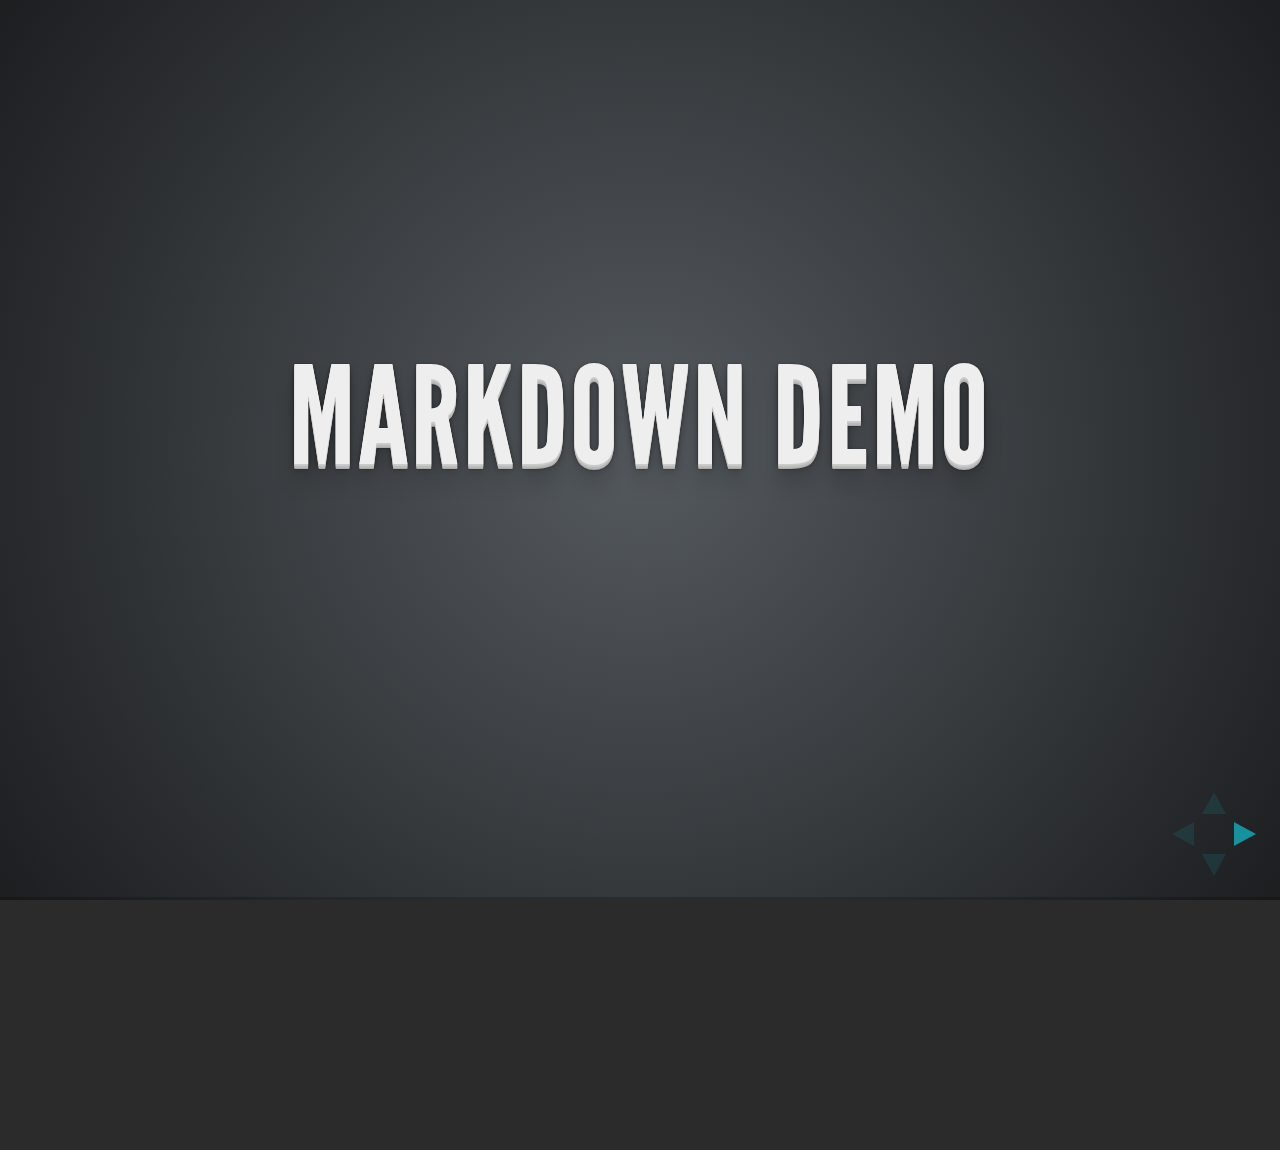
<file: plugin/markdown/example.html>
<!doctype html>
<html lang="en">

	<head>
		<meta charset="utf-8">

		<title>reveal.js - Markdown Demo</title>

		<link rel="stylesheet" href="../../css/reveal.css">
		<link rel="stylesheet" href="../../css/theme/default.css" id="theme">
	</head>

	<body>

		<div class="reveal">

			<div class="slides">

                <!-- Use external markdown resource, and separate slides by three newlines; vertical slides by two newlines -->
                <section data-markdown="example.md" data-separator="^\n\n\n" data-vertical="^\n\n"></section>

                <!-- Slides are separated by three dashes (quick 'n dirty regular expression) -->
                <section data-markdown data-separator="---">
                    <script type="text/template">
                        ## Demo 1
                        Slide 1
                        ---
                        ## Demo 1
                        Slide 2
                        ---
                        ## Demo 1
                        Slide 3
                    </script>
                </section>

                <!-- Slides are separated by newline + three dashes + newline, vertical slides identical but two dashes -->
                <section data-markdown data-separator="^\n---\n$" data-vertical="^\n--\n$">
                    <script type="text/template">
                        ## Demo 2
                        Slide 1.1

                        --

                        ## Demo 2
                        Slide 1.2

                        ---

                        ## Demo 2
                        Slide 2
                    </script>
                </section>

                <!-- No "extra" slides, since there are no separators defined (so they'll become horizontal rulers) -->
                <section data-markdown>
                    <script type="text/template">
                        A

                        ---

                        B

                        ---

                        C
                    </script>
                </section>

            </div>
		</div>

		<script src="../../lib/js/head.min.js"></script>
		<script src="../../js/reveal.js"></script>

		<script>

			Reveal.initialize({
				controls: true,
				progress: true,
				history: true,
				center: true,

				theme: Reveal.getQueryHash().theme,
				transition: Reveal.getQueryHash().transition || 'default',

				// Optional libraries used to extend on reveal.js
				dependencies: [
					{ src: '../../lib/js/classList.js', condition: function() { return !document.body.classList; } },
					{ src: 'showdown.js', condition: function() { return !!document.querySelector( '[data-markdown]' ); } },
					{ src: 'markdown.js', condition: function() { return !!document.querySelector( '[data-markdown]' ); } }
				]
			});

		</script>

	</body>
</html>
</file>
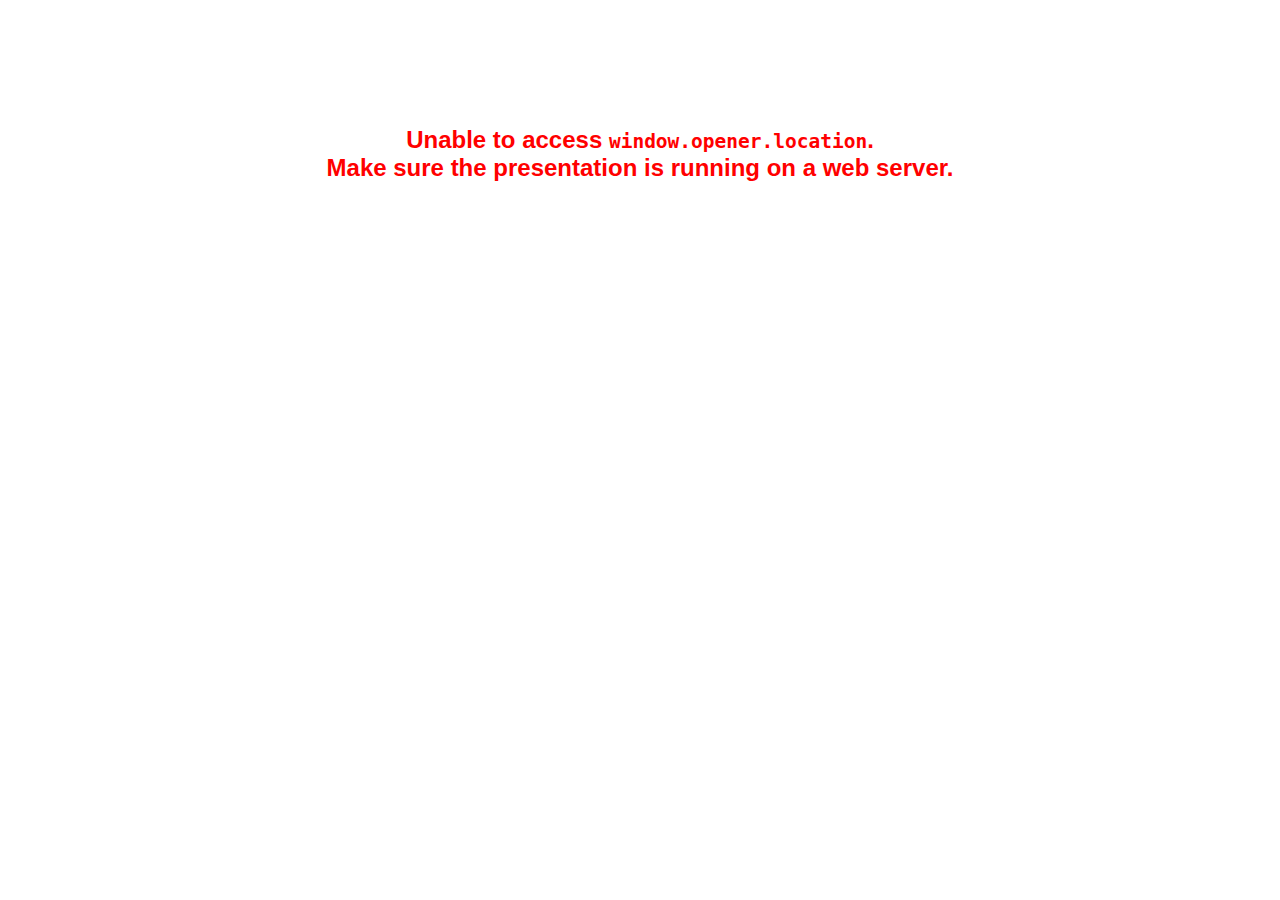
<file: plugin/notes/notes.html>
<!doctype html>
<html lang="en">
	<head>
		<meta charset="utf-8">

		<title>reveal.js - Slide Notes</title>

		<style>
			body {
				font-family: Helvetica;
			}

			#notes {
				font-size: 24px;
				width: 640px;
				margin-top: 5px;
			}

			#wrap-current-slide {
				width: 640px;
				height: 512px;
				float: left;
				overflow: hidden;
			}

			#current-slide {
				width: 1280px;
				height: 1024px;
				border: none;

				-webkit-transform-origin: 0 0;
				   -moz-transform-origin: 0 0;
					-ms-transform-origin: 0 0;
					 -o-transform-origin: 0 0;
						transform-origin: 0 0;

				-webkit-transform: scale(0.5);
				   -moz-transform: scale(0.5);
					-ms-transform: scale(0.5);
					 -o-transform: scale(0.5);
						transform: scale(0.5);
			}

			#wrap-next-slide {
				width: 448px;
				height: 358px;
				float: left;
				margin: 0 0 0 10px;
				overflow: hidden;
			}

			#next-slide {
				width: 1280px;
				height: 1024px;
				border: none;

				-webkit-transform-origin: 0 0;
				   -moz-transform-origin: 0 0;
					-ms-transform-origin: 0 0;
					 -o-transform-origin: 0 0;
						transform-origin: 0 0;

				-webkit-transform: scale(0.35);
				   -moz-transform: scale(0.35);
					-ms-transform: scale(0.35);
					 -o-transform: scale(0.35);
						transform: scale(0.35);
			}

			.slides {
				position: relative;
				margin-bottom: 10px;
				border: 1px solid black;
				border-radius: 2px;
				background: rgb(28, 30, 32);
			}

			.slides span {
				position: absolute;
				top: 3px;
				left: 3px;
				font-weight: bold;
				font-size: 14px;
				color: rgba( 255, 255, 255, 0.9 );
			}

			.error {
				font-weight: bold;
				color: red;
				font-size: 1.5em;
				text-align: center;
				margin-top: 10%;
			}

			.error code {
				font-family: monospace;
			}

			.time {
				width: 448px;
				margin: 30px 0 0 10px;
				float: left;
				text-align: center;
				opacity: 0;

				-webkit-transition: opacity 0.4s;
				   -moz-transition: opacity 0.4s;
				     -o-transition: opacity 0.4s;
				        transition: opacity 0.4s;
			}

			.elapsed,
			.clock {
				color: #333;
				font-size: 2em;
				text-align: center;
				display: inline-block;
				padding: 0.5em;
				background-color: #eee;
				border-radius: 10px;
			}

			.elapsed h2,
			.clock h2 {
				font-size: 0.8em;
				line-height: 100%;
				margin: 0;
				color: #aaa;
			}

			.elapsed .mute {
				color: #ddd;
			}

		</style>
	</head>

	<body>

		<div id="wrap-current-slide" class="slides">
			<script>document.write( '<iframe width="1280" height="1024" id="current-slide" src="'+ window.opener.location.href +'"></iframe>' );</script>
		</div>

		<div id="wrap-next-slide" class="slides">
			<script>document.write( '<iframe width="640" height="512" id="next-slide" src="'+ window.opener.location.href +'"></iframe>' );</script>
			<span>UPCOMING:</span>
		</div>

		<div class="time">
			<div class="clock">
				<h2>Time</h2>
				<span id="clock">0:00:00 AM</span>
			</div>
			<div class="elapsed">
				<h2>Elapsed</h2>
				<span id="hours">00</span><span id="minutes">:00</span><span id="seconds">:00</span>
			</div>
		</div>

		<div id="notes"></div>

		<script src="../../plugin/markdown/showdown.js"></script>
		<script>

			window.addEventListener( 'load', function() {

				if( window.opener && window.opener.location && window.opener.location.href ) {

					var notes = document.getElementById( 'notes' ),
						currentSlide = document.getElementById( 'current-slide' ),
						nextSlide = document.getElementById( 'next-slide' );

					window.addEventListener( 'message', function( event ) {
						var data = JSON.parse( event.data );
						// No need for updating the notes in case of fragment changes
						if ( data.notes !== undefined) {
							if( data.markdown ) {
								notes.innerHTML = (new Showdown.converter()).makeHtml( data.notes );
							}
							else {
								notes.innerHTML = data.notes;
							}
						}

						// Showing and hiding fragments
						if( data.fragment === 'next' ) {
							currentSlide.contentWindow.Reveal.nextFragment();
						}
						else if( data.fragment === 'prev' ) {
							currentSlide.contentWindow.Reveal.prevFragment();
						}
						else {
							// Update the note slides
							currentSlide.contentWindow.Reveal.slide( data.indexh, data.indexv );
							nextSlide.contentWindow.Reveal.slide( data.nextindexh, data.nextindexv );
						}

					}, false );

					var start = new Date(),
						timeEl = document.querySelector( '.time' ),
						clockEl = document.getElementById( 'clock' ),
						hoursEl = document.getElementById( 'hours' ),
						minutesEl = document.getElementById( 'minutes' ),
						secondsEl = document.getElementById( 'seconds' );

					setInterval( function() {

						timeEl.style.opacity = 1;

						var diff, hours, minutes, seconds,
							now = new Date();

						diff = now.getTime() - start.getTime();
						hours = parseInt( diff / ( 1000 * 60 * 60 ) );
						minutes = parseInt( ( diff / ( 1000 * 60 ) ) % 60 );
						seconds = parseInt( ( diff / 1000 ) % 60 );

						clockEl.innerHTML = now.toLocaleTimeString();
						hoursEl.innerHTML = zeroPadInteger( hours );
						hoursEl.className = hours > 0 ? "" : "mute";
						minutesEl.innerHTML = ":" + zeroPadInteger( minutes );
						minutesEl.className = minutes > 0 ? "" : "mute";
						secondsEl.innerHTML = ":" + zeroPadInteger( seconds );

					}, 1000 );

					// Navigate the main window when the notes slide changes
					currentSlide.contentWindow.Reveal.addEventListener( 'slidechanged', function( event ) {

						window.opener.Reveal.slide( event.indexh, event.indexv );

					} );

				}
				else {

					document.body.innerHTML =  '<p class="error">Unable to access <code>window.opener.location</code>.<br>Make sure the presentation is running on a web server.</p>';

				}


			}, false );

			function zeroPadInteger( num ) {
				var str = "00" + parseInt( num );
				return str.substring( str.length - 2 );
			}

		</script>
	</body>
</html>
</file>
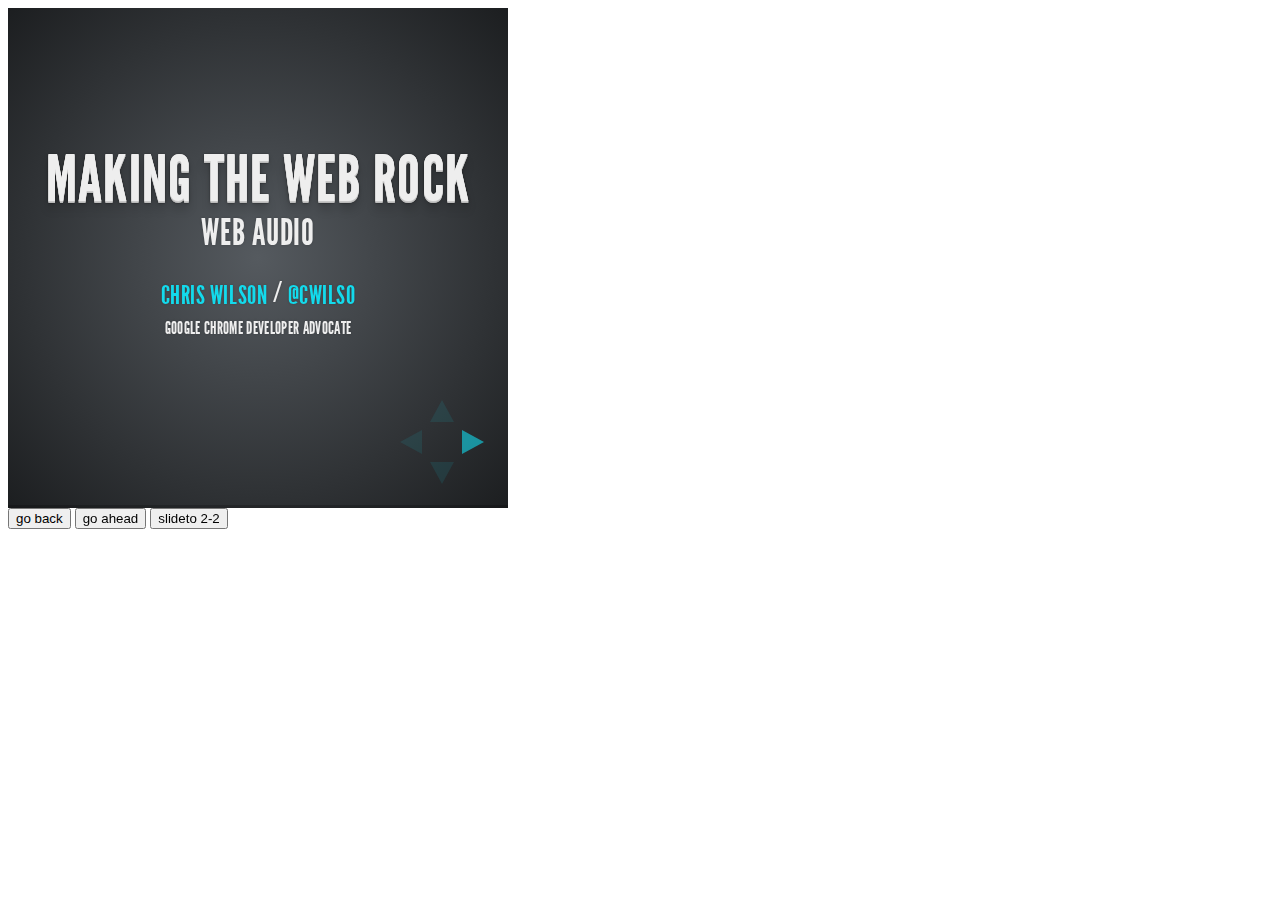
<file: plugin/postmessage/example.html>
<html>
	<body>

		<iframe id="reveal" src="../../index.html" style="border: 0;" width="500" height="500"></iframe>

		<div>
			<input id="back" type="button" value="go back"/>
			<input id="ahead" type="button" value="go ahead"/>
			<input id="slideto" type="button" value="slideto 2-2"/>
		</div>

		<script>

			(function (){

				var back = document.getElementById( 'back' ),
						ahead = document.getElementById( 'ahead' ),
						slideto = document.getElementById( 'slideto' ),
						reveal =  window.frames[0];

					back.addEventListener( 'click', function () {
						
					reveal.postMessage( JSON.stringify({method: 'prev', args: []}), '*' );
				}, false );

				ahead.addEventListener( 'click', function (){
					reveal.postMessage( JSON.stringify({method: 'next', args: []}), '*' );
				}, false );

				slideto.addEventListener( 'click', function (){
					reveal.postMessage( JSON.stringify({method: 'slide', args: [2,2]}), '*' );
				}, false );

			}());

		</script>

	</body>
</html>
</file>
<file: css/theme/default.css>
@import url(http://fonts.googleapis.com/css?family=Lato:400,700,400italic,700italic);
/**
 * Default theme for reveal.js.
 * 
 * Copyright (C) 2011-2012 Hakim El Hattab, http://hakim.se
 */
@font-face {
  font-family: 'League Gothic';
  src: url("../../lib/font/league_gothic-webfont.eot");
  src: url("../../lib/font/league_gothic-webfont.eot?#iefix") format("embedded-opentype"), url("../../lib/font/league_gothic-webfont.woff") format("woff"), url("../../lib/font/league_gothic-webfont.ttf") format("truetype"), url("../../lib/font/league_gothic-webfont.svg#LeagueGothicRegular") format("svg");
  font-weight: normal;
  font-style: normal; }

/*********************************************
 * GLOBAL STYLES
 *********************************************/
body {
  background: #1c1e20;
  background: -moz-radial-gradient(center, circle cover, #555a5f 0%, #1c1e20 100%);
  background: -webkit-gradient(radial, center center, 0px, center center, 100%, color-stop(0%, #555a5f), color-stop(100%, #1c1e20));
  background: -webkit-radial-gradient(center, circle cover, #555a5f 0%, #1c1e20 100%);
  background: -o-radial-gradient(center, circle cover, #555a5f 0%, #1c1e20 100%);
  background: -ms-radial-gradient(center, circle cover, #555a5f 0%, #1c1e20 100%);
  background: radial-gradient(center, circle cover, #555a5f 0%, #1c1e20 100%);
  background-color: #2b2b2b; }

.reveal {
  font-family: "Lato", sans-serif;
  font-size: 36px;
  font-weight: 200;
  letter-spacing: -0.02em;
  color: #eeeeee; }

::selection {
  color: white;
  background: #ff5e99;
  text-shadow: none; }

/*********************************************
 * HEADERS
 *********************************************/
.reveal h1,
.reveal h2,
.reveal h3,
.reveal h4,
.reveal h5,
.reveal h6 {
  margin: 0 0 20px 0;
  color: #eeeeee;
  font-family: "League Gothic", Impact, sans-serif;
  line-height: 0.9em;
  letter-spacing: 0.02em;
  text-transform: uppercase;
  text-shadow: 0px 0px 6px rgba(0, 0, 0, 0.2); }

.reveal h1 {
  text-shadow: 0 1px 0 #cccccc, 0 2px 0 #c9c9c9, 0 3px 0 #bbbbbb, 0 4px 0 #b9b9b9, 0 5px 0 #aaaaaa, 0 6px 1px rgba(0, 0, 0, 0.1), 0 0 5px rgba(0, 0, 0, 0.1), 0 1px 3px rgba(0, 0, 0, 0.3), 0 3px 5px rgba(0, 0, 0, 0.2), 0 5px 10px rgba(0, 0, 0, 0.25), 0 20px 20px rgba(0, 0, 0, 0.15); }

/*********************************************
 * LINKS
 *********************************************/
.reveal a:not(.image) {
  color: #13daec;
  text-decoration: none;
  -webkit-transition: color 0.15s ease;
  -moz-transition: color 0.15s ease;
  -ms-transition: color 0.15s ease;
  -o-transition: color 0.15s ease;
  transition: color 0.15s ease; }

.reveal a:not(.image):hover {
  color: #71e9f4;
  text-shadow: none;
  border: none; }

.reveal .roll span:after {
  color: #fff;
  background: #0d99a5; }

/*********************************************
 * IMAGES
 *********************************************/
.reveal section img {
  margin: 15px 0px;
  background: rgba(255, 255, 255, 0.12);
  border: 4px solid #eeeeee;
  box-shadow: 0 0 10px rgba(0, 0, 0, 0.15);
  -webkit-transition: all 0.2s linear;
  -moz-transition: all 0.2s linear;
  -ms-transition: all 0.2s linear;
  -o-transition: all 0.2s linear;
  transition: all 0.2s linear; }

.reveal a:hover img {
  background: rgba(255, 255, 255, 0.2);
  border-color: #13daec;
  box-shadow: 0 0 20px rgba(0, 0, 0, 0.55); }

/*********************************************
 * NAVIGATION CONTROLS
 *********************************************/
.reveal .controls div.navigate-left,
.reveal .controls div.navigate-left.enabled {
  border-right-color: #13daec; }

.reveal .controls div.navigate-right,
.reveal .controls div.navigate-right.enabled {
  border-left-color: #13daec; }

.reveal .controls div.navigate-up,
.reveal .controls div.navigate-up.enabled {
  border-bottom-color: #13daec; }

.reveal .controls div.navigate-down,
.reveal .controls div.navigate-down.enabled {
  border-top-color: #13daec; }

.reveal .controls div.navigate-left.enabled:hover {
  border-right-color: #71e9f4; }

.reveal .controls div.navigate-right.enabled:hover {
  border-left-color: #71e9f4; }

.reveal .controls div.navigate-up.enabled:hover {
  border-bottom-color: #71e9f4; }

.reveal .controls div.navigate-down.enabled:hover {
  border-top-color: #71e9f4; }

/*********************************************
 * PROGRESS BAR
 *********************************************/
.reveal .progress {
  background: rgba(0, 0, 0, 0.2); }

.reveal .progress span {
  background: #13daec;
  -webkit-transition: width 800ms cubic-bezier(0.26, 0.86, 0.44, 0.985);
  -moz-transition: width 800ms cubic-bezier(0.26, 0.86, 0.44, 0.985);
  -ms-transition: width 800ms cubic-bezier(0.26, 0.86, 0.44, 0.985);
  -o-transition: width 800ms cubic-bezier(0.26, 0.86, 0.44, 0.985);
  transition: width 800ms cubic-bezier(0.26, 0.86, 0.44, 0.985); }
</file>
<file: lib/css/zenburn.css>
/*

Zenburn style from voldmar.ru (c) Vladimir Epifanov <voldmar@voldmar.ru>
based on dark.css by Ivan Sagalaev

*/

pre code {
  display: block; padding: 0.5em;
  background: #3F3F3F;
  color: #DCDCDC;
}

pre .keyword,
pre .tag,
pre .django .tag,
pre .django .keyword,
pre .css .class,
pre .css .id,
pre .lisp .title {
  color: #E3CEAB;
}

pre .django .template_tag,
pre .django .variable,
pre .django .filter .argument {
  color: #DCDCDC;
}

pre .number,
pre .date {
  color: #8CD0D3;
}

pre .dos .envvar,
pre .dos .stream,
pre .variable,
pre .apache .sqbracket {
  color: #EFDCBC;
}

pre .dos .flow,
pre .diff .change,
pre .python .exception,
pre .python .built_in,
pre .literal,
pre .tex .special {
  color: #EFEFAF;
}

pre .diff .chunk,
pre .ruby .subst {
  color: #8F8F8F;
}

pre .dos .keyword,
pre .python .decorator,
pre .class .title,
pre .haskell .label,
pre .function .title,
pre .ini .title,
pre .diff .header,
pre .ruby .class .parent,
pre .apache .tag,
pre .nginx .built_in,
pre .tex .command,
pre .input_number {
    color: #efef8f;
}

pre .dos .winutils,
pre .ruby .symbol,
pre .ruby .symbol .string,
pre .ruby .symbol .keyword,
pre .ruby .symbol .keymethods,
pre .ruby .string,
pre .ruby .instancevar {
  color: #DCA3A3;
}

pre .diff .deletion,
pre .string,
pre .tag .value,
pre .preprocessor,
pre .built_in,
pre .sql .aggregate,
pre .javadoc,
pre .smalltalk .class,
pre .smalltalk .localvars,
pre .smalltalk .array,
pre .css .rules .value,
pre .attr_selector,
pre .pseudo,
pre .apache .cbracket,
pre .tex .formula {
  color: #CC9393;
}

pre .shebang,
pre .diff .addition,
pre .comment,
pre .java .annotation,
pre .template_comment,
pre .pi,
pre .doctype {
  color: #7F9F7F;
}

pre .xml .css,
pre .xml .javascript,
pre .xml .vbscript,
pre .tex .formula {
  opacity: 0.5;
}
</file>
<file: mediademo/common.css>
::selection {
  color: #eee;
  background: darkred;
}
body ::-webkit-scrollbar {
  height: 16px;
  overflow: visible;
  width: 16px;
}
body ::-webkit-scrollbar-thumb {
  background-color: rgba(0, 0, 0, .1);
  background-clip: padding-box;
  border: solid transparent;
  min-height: 28px;
  padding: 100px 0 0;
  box-shadow: inset 1px 1px 0 rgba(0,0,0,.1),inset 0 -1px 0 rgba(0,0,0,.07);
  border-width: 1px 1px 1px 6px;
}
body ::-webkit-scrollbar-thumb:hover {
  background-color: rgba(0, 0, 0, 0.5);
}
body ::-webkit-scrollbar-button {
  height: 0;
  width: 0;
}
::-webkit-scrollbar-track {
  background-clip: padding-box;
  border: solid transparent;
  border-width: 0 0 0 4px;
}
body ::-webkit-scrollbar-corner {
  background: transparent;
}
html, body {
  height: 100%;
  overflow: hidden;
  margin: 0;
  padding: 0;
}
body {
  color: #222;
  font-family: 'Open Sans', arial, sans-serif;
  font-weight: 300;
  -webkit-font-smoothing: antialiased;
  padding: 2em;
  background: -webkit-gradient(radial, center center, 500, center center, 1400, from(rgba(0,0,0,0)), to(rgba(0,0,0,0.6))) #fff;
  background: -moz-radial-gradient(farthest-side, rgba(0,0,0,0) 90%, rgba(0,0,0,0.2) 150%) #fff;
  background: -webkit-radial-gradient(farthest-side, rgba(0,0,0,0) 90%, rgba(0,0,0,0.2) 150%) #fff;
  background: -ms-radial-gradient(farthest-side, rgba(0,0,0,0) 90%, rgba(0,0,0,0.2) 150%) #fff;
  background: -o-radial-gradient(farthest-side, rgba(0,0,0,0) 90%, rgba(0,0,0,0.2) 150%) #fff;
  background: radial-gradient(farthest-side, rgba(0,0,0,0) 90%, rgba(0,0,0,0.2) 150%) #fff;
  box-sizing: border-box;
}
a {
  color: navy;
}
details {
  position: absolute;
  top: 0;
  left: 1em;
  margin: 1em 0;
  padding: 10px;
  background: #fff;
  border: 1px solid rgba(0,0,0,0.3);
  border-radius: 5px;
  max-width: 600px;
  font-size: 10pt;
  z-index: 100;
  background: #F7F7F7;
}
details > div {
  margin: 10px 0;
}
details > summary {
  cursor: pointer;
  white-space: nowrap;
}
button {
  display: inline-block;
  background: -webkit-gradient(linear, 0% 40%, 0% 70%, from(#F9F9F9), to(#E3E3E3));
  background: -webkit-linear-gradient(#F9F9F9 40%, #E3E3E3 70%);
  background: -moz-linear-gradient(#F9F9F9 40%, #E3E3E3 70%);
  background: -ms-linear-gradient(#F9F9F9 40%, #E3E3E3 70%);
  background: -o-linear-gradient(#F9F9F9 40%, #E3E3E3 70%);
  background: linear-gradient(#F9F9F9 40%, #E3E3E3 70%);
  border: 1px solid #999;
  -webkit-border-radius: 3px;
  border-radius: 3px;
  padding: 5px 8px;
  outline: none;
  white-space: nowrap;
  -webkit-user-select: none;
  -moz-user-select: none;
  user-select: none;
  cursor: pointer;
  text-shadow: 1px 1px #fff;
  font-weight: 700;
  font-size: 10pt;
}
button:not(:disabled):hover,
button:not(:disabled).active {
  border-color: black;
}
button:not(:disabled):active,
button:not(:disabled).active {
  background: -webkit-gradient(linear, 0% 40%, 0% 70%, from(#E3E3E3), to(#F9F9F9));
  background: -webkit-linear-gradient(#E3E3E3 40%, #F9F9F9 70%);
  background: -moz-linear-gradient(#E3E3E3 40%, #F9F9F9 70%);
  background: -ms-linear-gradient(#E3E3E3 40%, #F9F9F9 70%);
  background: -o-linear-gradient(#E3E3E3 40%, #F9F9F9 70%);
  background: linear-gradient(#E3E3E3 40%, #F9F9F9 70%);
}
input[type="range"]{
  -webkit-appearance: none !important;
  background-color: #555;
  box-shadow: 0 -1px 1px rgba(255,255,255,0.5) inset;
  border-radius: 10px;
}

input[type="range"]::-webkit-slider-thumb {
  -webkit-appearance: none !important;
  width: 20px;
  height: 8px;
  box-shadow: 1px 1px 5px rgba(0,0,0,1);
  cursor: pointer;
  border-top: 1px solid #fff;
  background: #ccc -webkit-linear-gradient(top, rgb(240, 240, 240), rgb(210, 210, 210));
}
h2 {
  margin: 0;
  font-weight: 300;
}
</file>
<file: css/reveal.css>
@charset "UTF-8";

/*!
 * reveal.js
 * http://lab.hakim.se/reveal-js
 * MIT licensed
 *
 * Copyright (C) 2013 Hakim El Hattab, http://hakim.se
 */


/*********************************************
 * RESET STYLES
 *********************************************/

html, body, .reveal div, .reveal span, .reveal applet, .reveal object, .reveal iframe,
.reveal h1, .reveal h2, .reveal h3, .reveal h4, .reveal h5, .reveal h6, .reveal p, .reveal blockquote, .reveal pre,
.reveal a, .reveal abbr, .reveal acronym, .reveal address, .reveal big, .reveal cite, .reveal code,
.reveal del, .reveal dfn, .reveal em, .reveal img, .reveal ins, .reveal kbd, .reveal q, .reveal s, .reveal samp,
.reveal small, .reveal strike, .reveal strong, .reveal sub, .reveal sup, .reveal tt, .reveal var,
.reveal b, .reveal u, .reveal i, .reveal center,
.reveal dl, .reveal dt, .reveal dd, .reveal ol, .reveal ul, .reveal li,
.reveal fieldset, .reveal form, .reveal label, .reveal legend,
.reveal table, .reveal caption, .reveal tbody, .reveal tfoot, .reveal thead, .reveal tr, .reveal th, .reveal td,
.reveal article, .reveal aside, .reveal canvas, .reveal details, .reveal embed,
.reveal figure, .reveal figcaption, .reveal footer, .reveal header, .reveal hgroup,
.reveal menu, .reveal nav, .reveal output, .reveal ruby, .reveal section, .reveal summary,
.reveal time, .reveal mark, .reveal audio, video {
	margin: 0;
	padding: 0;
	border: 0;
	font-size: 100%;
	font: inherit;
	vertical-align: baseline;
}

.reveal article, .reveal aside, .reveal details, .reveal figcaption, .reveal figure,
.reveal footer, .reveal header, .reveal hgroup, .reveal menu, .reveal nav, .reveal section {
	display: block;
}


/*********************************************
 * GLOBAL STYLES
 *********************************************/

html,
body {
	width: 100%;
	height: 100%;
	overflow: hidden;
}

body {
	position: relative;
	line-height: 1;
}

::selection {
	background: #FF5E99;
	color: #fff;
	text-shadow: none;
}


/*********************************************
 * HEADERS
 *********************************************/

.reveal h1,
.reveal h2,
.reveal h3,
.reveal h4,
.reveal h5,
.reveal h6 {
	-webkit-hyphens: auto;
	   -moz-hyphens: auto;
	        hyphens: auto;

	word-wrap: break-word;
}

.reveal h1 { font-size: 3.77em; }
.reveal h2 { font-size: 2.11em;	}
.reveal h3 { font-size: 1.55em;	}
.reveal h4 { font-size: 1em;	}


/*********************************************
 * VIEW FRAGMENTS
 *********************************************/

.reveal .slides section .fragment {
	opacity: 0;

	-webkit-transition: all .2s ease;
	   -moz-transition: all .2s ease;
	    -ms-transition: all .2s ease;
	     -o-transition: all .2s ease;
	        transition: all .2s ease;
}
	.reveal .slides section .fragment.visible {
		opacity: 1;
	}

.reveal .slides section .fragment.grow {
	opacity: 1;
}
	.reveal .slides section .fragment.grow.visible {
		-webkit-transform: scale( 1.3 );
		   -moz-transform: scale( 1.3 );
		    -ms-transform: scale( 1.3 );
		     -o-transform: scale( 1.3 );
		        transform: scale( 1.3 );
	}

.reveal .slides section .fragment.shrink {
	opacity: 1;
}
	.reveal .slides section .fragment.shrink.visible {
		-webkit-transform: scale( 0.7 );
		   -moz-transform: scale( 0.7 );
		    -ms-transform: scale( 0.7 );
		     -o-transform: scale( 0.7 );
		        transform: scale( 0.7 );
	}

.reveal .slides section .fragment.roll-in {
	opacity: 0;

	-webkit-transform: rotateX( 90deg );
	   -moz-transform: rotateX( 90deg );
	    -ms-transform: rotateX( 90deg );
	     -o-transform: rotateX( 90deg );
	        transform: rotateX( 90deg );
}
	.reveal .slides section .fragment.roll-in.visible {
		opacity: 1;

		-webkit-transform: rotateX( 0 );
		   -moz-transform: rotateX( 0 );
		    -ms-transform: rotateX( 0 );
		     -o-transform: rotateX( 0 );
		        transform: rotateX( 0 );
	}

.reveal .slides section .fragment.fade-out {
	opacity: 1;
}
	.reveal .slides section .fragment.fade-out.visible {
		opacity: 0;
	}

.reveal .slides section .fragment.highlight-red,
.reveal .slides section .fragment.highlight-green,
.reveal .slides section .fragment.highlight-blue {
	opacity: 1;
}
	.reveal .slides section .fragment.highlight-red.visible {
		color: #ff2c2d
	}
	.reveal .slides section .fragment.highlight-green.visible {
		color: #17ff2e;
	}
	.reveal .slides section .fragment.highlight-blue.visible {
		color: #1b91ff;
	}


/*********************************************
 * DEFAULT ELEMENT STYLES
 *********************************************/

/* Fixes issue in Chrome where italic fonts did not appear when printing to PDF */
.reveal:after {
  content: '';
  font-style: italic;
}

/* Ensure certain elements are never larger than the slide itself */
.reveal img,
.reveal video,
.reveal iframe {
	max-width: 95%;
	max-height: 95%;
}

/** Prevents layering issues in certain browser/transition combinations */
.reveal a {
	position: relative;
}

.reveal strong,
.reveal b {
	font-weight: bold;
}

.reveal em,
.reveal i {
	font-style: italic;
}

.reveal ol,
.reveal ul {
	display: inline-block;

	text-align: left;
	margin: 0 0 0 1em;
}

.reveal ol {
	list-style-type: decimal;
}

.reveal ul {
	list-style-type: disc;
}

.reveal ul ul {
	list-style-type: square;
}

.reveal ul ul ul {
	list-style-type: circle;
}

.reveal ul ul,
.reveal ul ol,
.reveal ol ol,
.reveal ol ul {
	display: block;
	margin-left: 40px;
}

.reveal p {
	margin-bottom: 10px;
	line-height: 1.2em;
}

.reveal q,
.reveal blockquote {
	quotes: none;
}

.reveal blockquote {
	display: block;
	position: relative;
	width: 70%;
	margin: 5px auto;
	padding: 5px;

	font-style: italic;
	background: rgba(255, 255, 255, 0.05);
	box-shadow: 0px 0px 2px rgba(0,0,0,0.2);
}
	.reveal blockquote p:first-child,
	.reveal blockquote p:last-child {
		display: inline-block;
	}
	.reveal blockquote:before {
		content: '\201C';
	}
	.reveal blockquote:after {
		content: '\201D';
	}

.reveal q {
	font-style: italic;
}
	.reveal q:before {
		content: '\201C';
	}
	.reveal q:after {
		content: '\201D';
	}

.reveal pre {
	display: block;
	position: relative;
	width: 90%;
	margin: 15px auto;

	text-align: left;
	font-size: 0.55em;
	font-family: monospace;
	line-height: 1.2em;

	word-wrap: break-word;

	box-shadow: 0px 0px 6px rgba(0,0,0,0.3);
}
.reveal pre code {
	padding: 5px;
}

.reveal code {
	font-family: monospace;
	overflow: auto;
	max-height: 400px;
}

.reveal table th,
.reveal table td {
	text-align: left;
	padding-right: .3em;
}

.reveal table th {
	text-shadow: rgb(255,255,255) 1px 1px 2px;
}

.reveal sup {
	vertical-align: super;
}
.reveal sub {
	vertical-align: sub;
}

.reveal small {
	display: inline-block;
	font-size: 0.6em;
	line-height: 1.2em;
	vertical-align: top;
}

.reveal small * {
	vertical-align: top;
}


/*********************************************
 * CONTROLS
 *********************************************/

.reveal .controls {
	display: none;
	position: fixed;
	width: 110px;
	height: 110px;
	z-index: 30;
	right: 10px;
	bottom: 10px;
}

.reveal .controls div {
	position: absolute;
	opacity: 0.1;
	width: 0;
	height: 0;
	border: 12px solid transparent;

	-webkit-transition: opacity 0.2s ease;
	   -moz-transition: opacity 0.2s ease;
	    -ms-transition: opacity 0.2s ease;
	     -o-transition: opacity 0.2s ease;
	        transition: opacity 0.2s ease;
}

.reveal .controls div.enabled {
	opacity: 0.6;
	cursor: pointer;
}

.reveal .controls div.enabled:active {
	margin-top: 1px;
}

.reveal .controls div.navigate-left {
	top: 42px;

	border-right-width: 22px;
	border-right-color: #eee;
}

.reveal .controls div.navigate-right {
	left: 74px;
	top: 42px;

	border-left-width: 22px;
	border-left-color: #eee;
}

.reveal .controls div.navigate-up {
	left: 42px;

	border-bottom-width: 22px;
	border-bottom-color: #eee;
}

.reveal .controls div.navigate-down {
	left: 42px;
	top: 74px;

	border-top-width: 22px;
	border-top-color: #eee;
}


/*********************************************
 * PROGRESS BAR
 *********************************************/

.reveal .progress {
	position: fixed;
	display: none;
	height: 3px;
	width: 100%;
	bottom: 0;
	left: 0;
	z-index: 10;
}
	.reveal .progress:after {
		content: '';
		display: 'block';
		position: absolute;
		height: 20px;
		width: 100%;
		top: -20px;
	}
	.reveal .progress span {
		display: block;
		height: 100%;
		width: 0px;

		-webkit-transition: width 800ms cubic-bezier(0.260, 0.860, 0.440, 0.985);
		   -moz-transition: width 800ms cubic-bezier(0.260, 0.860, 0.440, 0.985);
		    -ms-transition: width 800ms cubic-bezier(0.260, 0.860, 0.440, 0.985);
		     -o-transition: width 800ms cubic-bezier(0.260, 0.860, 0.440, 0.985);
		        transition: width 800ms cubic-bezier(0.260, 0.860, 0.440, 0.985);
	}


/*********************************************
 * ROLLING LINKS
 *********************************************/

.reveal .roll {
	display: inline-block;
	line-height: 1.2;
	overflow: hidden;

	vertical-align: top;

	-webkit-perspective: 400px;
	   -moz-perspective: 400px;
	    -ms-perspective: 400px;
	        perspective: 400px;

	-webkit-perspective-origin: 50% 50%;
	   -moz-perspective-origin: 50% 50%;
	    -ms-perspective-origin: 50% 50%;
	        perspective-origin: 50% 50%;
}
	.reveal .roll:hover {
		background: none;
		text-shadow: none;
	}
.reveal .roll span {
	display: block;
	position: relative;
	padding: 0 2px;

	pointer-events: none;

	-webkit-transition: all 400ms ease;
	   -moz-transition: all 400ms ease;
	    -ms-transition: all 400ms ease;
	        transition: all 400ms ease;

	-webkit-transform-origin: 50% 0%;
	   -moz-transform-origin: 50% 0%;
	    -ms-transform-origin: 50% 0%;
	        transform-origin: 50% 0%;

	-webkit-transform-style: preserve-3d;
	   -moz-transform-style: preserve-3d;
	    -ms-transform-style: preserve-3d;
	        transform-style: preserve-3d;

	-webkit-backface-visibility: hidden;
	   -moz-backface-visibility: hidden;
	        backface-visibility: hidden;
}
	.reveal .roll:hover span {
	    background: rgba(0,0,0,0.5);

	    -webkit-transform: translate3d( 0px, 0px, -45px ) rotateX( 90deg );
	       -moz-transform: translate3d( 0px, 0px, -45px ) rotateX( 90deg );
	        -ms-transform: translate3d( 0px, 0px, -45px ) rotateX( 90deg );
	            transform: translate3d( 0px, 0px, -45px ) rotateX( 90deg );
	}
.reveal .roll span:after {
	content: attr(data-title);

	display: block;
	position: absolute;
	left: 0;
	top: 0;
	padding: 0 2px;

	-webkit-transform-origin: 50% 0%;
	   -moz-transform-origin: 50% 0%;
	    -ms-transform-origin: 50% 0%;
	        transform-origin: 50% 0%;

	-webkit-transform: translate3d( 0px, 110%, 0px ) rotateX( -90deg );
	   -moz-transform: translate3d( 0px, 110%, 0px ) rotateX( -90deg );
	    -ms-transform: translate3d( 0px, 110%, 0px ) rotateX( -90deg );
	        transform: translate3d( 0px, 110%, 0px ) rotateX( -90deg );
}


/*********************************************
 * SLIDES
 *********************************************/

.reveal {
	position: relative;
	width: 100%;
	height: 100%;
}

.reveal .slides {
	position: absolute;
	width: 100%;
	height: 100%;
	left: 50%;
	top: 50%;

	overflow: visible;
	z-index: 1;
	text-align: center;

	-webkit-transition: -webkit-perspective .4s ease;
	   -moz-transition: -moz-perspective .4s ease;
	    -ms-transition: -ms-perspective .4s ease;
	     -o-transition: -o-perspective .4s ease;
	        transition: perspective .4s ease;

	-webkit-perspective: 600px;
	   -moz-perspective: 600px;
	    -ms-perspective: 600px;
	        perspective: 600px;

	-webkit-perspective-origin: 0px -100px;
	   -moz-perspective-origin: 0px -100px;
	    -ms-perspective-origin: 0px -100px;
	        perspective-origin: 0px -100px;
}

.reveal .slides>section,
.reveal .slides>section>section {
	display: none;
	position: absolute;
	width: 100%;
	padding: 20px 0px;

	z-index: 10;
	line-height: 1.2em;
	font-weight: normal;

	-webkit-transform-style: preserve-3d;
	   -moz-transform-style: preserve-3d;
	    -ms-transform-style: preserve-3d;
	        transform-style: preserve-3d;

	-webkit-transition: -webkit-transform-origin 800ms cubic-bezier(0.260, 0.860, 0.440, 0.985),
						-webkit-transform 800ms cubic-bezier(0.260, 0.860, 0.440, 0.985),
	                    visibility 800ms cubic-bezier(0.260, 0.860, 0.440, 0.985),
	                    opacity 800ms cubic-bezier(0.260, 0.860, 0.440, 0.985);
	   -moz-transition: -moz-transform-origin 800ms cubic-bezier(0.260, 0.860, 0.440, 0.985),
	   					-moz-transform 800ms cubic-bezier(0.260, 0.860, 0.440, 0.985),
	                    visibility 800ms cubic-bezier(0.260, 0.860, 0.440, 0.985),
	                    opacity 800ms cubic-bezier(0.260, 0.860, 0.440, 0.985);
	    -ms-transition: -ms-transform-origin 800ms cubic-bezier(0.260, 0.860, 0.440, 0.985),
	    				-ms-transform 800ms cubic-bezier(0.260, 0.860, 0.440, 0.985),
	                    visibility 800ms cubic-bezier(0.260, 0.860, 0.440, 0.985),
	                    opacity 800ms cubic-bezier(0.260, 0.860, 0.440, 0.985);
	     -o-transition: -o-transform-origin 800ms cubic-bezier(0.260, 0.860, 0.440, 0.985),
	     				-o-transform 800ms cubic-bezier(0.260, 0.860, 0.440, 0.985),
	                    visibility 800ms cubic-bezier(0.260, 0.860, 0.440, 0.985),
	                    opacity 800ms cubic-bezier(0.260, 0.860, 0.440, 0.985);
	        transition: transform-origin 800ms cubic-bezier(0.260, 0.860, 0.440, 0.985),
	        			transform 800ms cubic-bezier(0.260, 0.860, 0.440, 0.985),
	                    visibility 800ms cubic-bezier(0.260, 0.860, 0.440, 0.985),
	                    opacity 800ms cubic-bezier(0.260, 0.860, 0.440, 0.985);
}

.reveal .slides>section {
	left: -50%;
	top: -50%;
}

.reveal .slides>section.stack {
	padding-top: 0;
	padding-bottom: 0;
}

.reveal .slides>section.present,
.reveal .slides>section>section.present {
	display: block;
	z-index: 11;
	opacity: 1;
}

.reveal.center,
.reveal.center .slides,
.reveal.center .slides section {
	min-height: auto !important;
}



/*********************************************
 * DEFAULT TRANSITION
 *********************************************/

.reveal .slides>section.past {
	display: block;
	opacity: 0;

	-webkit-transform: translate3d(-100%, 0, 0) rotateY(-90deg) translate3d(-100%, 0, 0);
	   -moz-transform: translate3d(-100%, 0, 0) rotateY(-90deg) translate3d(-100%, 0, 0);
	    -ms-transform: translate3d(-100%, 0, 0) rotateY(-90deg) translate3d(-100%, 0, 0);
	        transform: translate3d(-100%, 0, 0) rotateY(-90deg) translate3d(-100%, 0, 0);
}
.reveal .slides>section.future {
	display: block;
	opacity: 0;

	-webkit-transform: translate3d(100%, 0, 0) rotateY(90deg) translate3d(100%, 0, 0);
	   -moz-transform: translate3d(100%, 0, 0) rotateY(90deg) translate3d(100%, 0, 0);
	    -ms-transform: translate3d(100%, 0, 0) rotateY(90deg) translate3d(100%, 0, 0);
	        transform: translate3d(100%, 0, 0) rotateY(90deg) translate3d(100%, 0, 0);
}

.reveal .slides>section>section.past {
	display: block;
	opacity: 0;

	-webkit-transform: translate3d(0, -300px, 0) rotateX(70deg) translate3d(0, -300px, 0);
	   -moz-transform: translate3d(0, -300px, 0) rotateX(70deg) translate3d(0, -300px, 0);
	    -ms-transform: translate3d(0, -300px, 0) rotateX(70deg) translate3d(0, -300px, 0);
	        transform: translate3d(0, -300px, 0) rotateX(70deg) translate3d(0, -300px, 0);
}
.reveal .slides>section>section.future {
	display: block;
	opacity: 0;

	-webkit-transform: translate3d(0, 300px, 0) rotateX(-70deg) translate3d(0, 300px, 0);
	   -moz-transform: translate3d(0, 300px, 0) rotateX(-70deg) translate3d(0, 300px, 0);
	    -ms-transform: translate3d(0, 300px, 0) rotateX(-70deg) translate3d(0, 300px, 0);
	        transform: translate3d(0, 300px, 0) rotateX(-70deg) translate3d(0, 300px, 0);
}


/*********************************************
 * CONCAVE TRANSITION
 *********************************************/

.reveal.concave  .slides>section.past {
	-webkit-transform: translate3d(-100%, 0, 0) rotateY(90deg) translate3d(-100%, 0, 0);
	   -moz-transform: translate3d(-100%, 0, 0) rotateY(90deg) translate3d(-100%, 0, 0);
	    -ms-transform: translate3d(-100%, 0, 0) rotateY(90deg) translate3d(-100%, 0, 0);
	        transform: translate3d(-100%, 0, 0) rotateY(90deg) translate3d(-100%, 0, 0);
}
.reveal.concave  .slides>section.future {
	-webkit-transform: translate3d(100%, 0, 0) rotateY(-90deg) translate3d(100%, 0, 0);
	   -moz-transform: translate3d(100%, 0, 0) rotateY(-90deg) translate3d(100%, 0, 0);
	    -ms-transform: translate3d(100%, 0, 0) rotateY(-90deg) translate3d(100%, 0, 0);
	        transform: translate3d(100%, 0, 0) rotateY(-90deg) translate3d(100%, 0, 0);
}

.reveal.concave  .slides>section>section.past {
	-webkit-transform: translate3d(0, -80%, 0) rotateX(-70deg) translate3d(0, -80%, 0);
	   -moz-transform: translate3d(0, -80%, 0) rotateX(-70deg) translate3d(0, -80%, 0);
	    -ms-transform: translate3d(0, -80%, 0) rotateX(-70deg) translate3d(0, -80%, 0);
	        transform: translate3d(0, -80%, 0) rotateX(-70deg) translate3d(0, -80%, 0);
}
.reveal.concave  .slides>section>section.future {
	-webkit-transform: translate3d(0, 80%, 0) rotateX(70deg) translate3d(0, 80%, 0);
	   -moz-transform: translate3d(0, 80%, 0) rotateX(70deg) translate3d(0, 80%, 0);
	    -ms-transform: translate3d(0, 80%, 0) rotateX(70deg) translate3d(0, 80%, 0);
	        transform: translate3d(0, 80%, 0) rotateX(70deg) translate3d(0, 80%, 0);
}


/*********************************************
 * ZOOM TRANSITION
 *********************************************/

.reveal.zoom .slides>section.past {
	opacity: 0;
	visibility: hidden;

	-webkit-transform: scale(16);
	   -moz-transform: scale(16);
	    -ms-transform: scale(16);
	     -o-transform: scale(16);
	        transform: scale(16);
}
.reveal.zoom .slides>section.future {
	opacity: 0;
	visibility: hidden;

	-webkit-transform: scale(0.2);
	   -moz-transform: scale(0.2);
	    -ms-transform: scale(0.2);
	     -o-transform: scale(0.2);
	        transform: scale(0.2);
}

.reveal.zoom .slides>section>section.past {
	-webkit-transform: translate(0, -150%);
	   -moz-transform: translate(0, -150%);
	    -ms-transform: translate(0, -150%);
	     -o-transform: translate(0, -150%);
	        transform: translate(0, -150%);
}
.reveal.zoom .slides>section>section.future {
	-webkit-transform: translate(0, 150%);
	   -moz-transform: translate(0, 150%);
	    -ms-transform: translate(0, 150%);
	     -o-transform: translate(0, 150%);
	        transform: translate(0, 150%);
}


/*********************************************
 * LINEAR TRANSITION
 *********************************************/

.reveal.linear .slides>section.past {
	-webkit-transform: translate(-150%, 0);
	   -moz-transform: translate(-150%, 0);
	    -ms-transform: translate(-150%, 0);
	     -o-transform: translate(-150%, 0);
	        transform: translate(-150%, 0);
}
.reveal.linear .slides>section.future {
	-webkit-transform: translate(150%, 0);
	   -moz-transform: translate(150%, 0);
	    -ms-transform: translate(150%, 0);
	     -o-transform: translate(150%, 0);
	        transform: translate(150%, 0);
}

.reveal.linear .slides>section>section.past {
	-webkit-transform: translate(0, -150%);
	   -moz-transform: translate(0, -150%);
	    -ms-transform: translate(0, -150%);
	     -o-transform: translate(0, -150%);
	        transform: translate(0, -150%);
}
.reveal.linear .slides>section>section.future {
	-webkit-transform: translate(0, 150%);
	   -moz-transform: translate(0, 150%);
	    -ms-transform: translate(0, 150%);
	     -o-transform: translate(0, 150%);
	        transform: translate(0, 150%);
}


/*********************************************
 * CUBE TRANSITION
 *********************************************/

.reveal.cube .slides {
	-webkit-perspective: 1300px;
	   -moz-perspective: 1300px;
	    -ms-perspective: 1300px;
	        perspective: 1300px;
}

.reveal.cube .slides section {
	padding: 30px;
	min-height: 600px;

	-webkit-backface-visibility: hidden;
	   -moz-backface-visibility: hidden;
	    -ms-backface-visibility: hidden;
	        backface-visibility: hidden;

	-webkit-box-sizing: border-box;
	   -moz-box-sizing: border-box;
	        box-sizing: border-box;
}
	.reveal.center.cube .slides section {
		min-height: auto;
	}
	.reveal.cube .slides section:not(.stack):before {
		content: '';
		position: absolute;
		display: block;
		width: 100%;
		height: 100%;
		left: 0;
		top: 0;
		background: rgba(0,0,0,0.1);
		border-radius: 4px;

		-webkit-transform: translateZ( -20px );
		   -moz-transform: translateZ( -20px );
		    -ms-transform: translateZ( -20px );
		     -o-transform: translateZ( -20px );
		        transform: translateZ( -20px );
	}
	.reveal.cube .slides section:not(.stack):after {
		content: '';
		position: absolute;
		display: block;
		width: 90%;
		height: 30px;
		left: 5%;
		bottom: 0;
		background: none;
		z-index: 1;

		border-radius: 4px;
		box-shadow: 0px 95px 25px rgba(0,0,0,0.2);

		-webkit-transform: translateZ(-90px) rotateX( 65deg );
		   -moz-transform: translateZ(-90px) rotateX( 65deg );
		    -ms-transform: translateZ(-90px) rotateX( 65deg );
		     -o-transform: translateZ(-90px) rotateX( 65deg );
		        transform: translateZ(-90px) rotateX( 65deg );
	}

.reveal.cube .slides>section.stack {
	padding: 0;
	background: none;
}

.reveal.cube .slides>section.past {
	-webkit-transform-origin: 100% 0%;
	   -moz-transform-origin: 100% 0%;
	    -ms-transform-origin: 100% 0%;
	        transform-origin: 100% 0%;

	-webkit-transform: translate3d(-100%, 0, 0) rotateY(-90deg);
	   -moz-transform: translate3d(-100%, 0, 0) rotateY(-90deg);
	    -ms-transform: translate3d(-100%, 0, 0) rotateY(-90deg);
	        transform: translate3d(-100%, 0, 0) rotateY(-90deg);
}

.reveal.cube .slides>section.future {
	-webkit-transform-origin: 0% 0%;
	   -moz-transform-origin: 0% 0%;
	    -ms-transform-origin: 0% 0%;
	        transform-origin: 0% 0%;

	-webkit-transform: translate3d(100%, 0, 0) rotateY(90deg);
	   -moz-transform: translate3d(100%, 0, 0) rotateY(90deg);
	    -ms-transform: translate3d(100%, 0, 0) rotateY(90deg);
	        transform: translate3d(100%, 0, 0) rotateY(90deg);
}

.reveal.cube .slides>section>section.past {
	-webkit-transform-origin: 0% 100%;
	   -moz-transform-origin: 0% 100%;
	    -ms-transform-origin: 0% 100%;
	        transform-origin: 0% 100%;

	-webkit-transform: translate3d(0, -100%, 0) rotateX(90deg);
	   -moz-transform: translate3d(0, -100%, 0) rotateX(90deg);
	    -ms-transform: translate3d(0, -100%, 0) rotateX(90deg);
	        transform: translate3d(0, -100%, 0) rotateX(90deg);
}

.reveal.cube .slides>section>section.future {
	-webkit-transform-origin: 0% 0%;
	   -moz-transform-origin: 0% 0%;
	    -ms-transform-origin: 0% 0%;
	        transform-origin: 0% 0%;

	-webkit-transform: translate3d(0, 100%, 0) rotateX(-90deg);
	   -moz-transform: translate3d(0, 100%, 0) rotateX(-90deg);
	    -ms-transform: translate3d(0, 100%, 0) rotateX(-90deg);
	        transform: translate3d(0, 100%, 0) rotateX(-90deg);
}


/*********************************************
 * PAGE TRANSITION
 *********************************************/

.reveal.page .slides {
	-webkit-perspective-origin: 0% 50%;
	   -moz-perspective-origin: 0% 50%;
	    -ms-perspective-origin: 0% 50%;
	        perspective-origin: 0% 50%;

	-webkit-perspective: 3000px;
	   -moz-perspective: 3000px;
	    -ms-perspective: 3000px;
	        perspective: 3000px;
}

.reveal.page .slides section {
	padding: 30px;
	min-height: 600px;

	-webkit-box-sizing: border-box;
	   -moz-box-sizing: border-box;
	        box-sizing: border-box;
}
	.reveal.page .slides section.past {
		z-index: 12;
	}
	.reveal.page .slides section:not(.stack):before {
		content: '';
		position: absolute;
		display: block;
		width: 100%;
		height: 100%;
		left: 0;
		top: 0;
		background: rgba(0,0,0,0.1);

		-webkit-transform: translateZ( -20px );
		   -moz-transform: translateZ( -20px );
		    -ms-transform: translateZ( -20px );
		     -o-transform: translateZ( -20px );
		        transform: translateZ( -20px );
	}
	.reveal.page .slides section:not(.stack):after {
		content: '';
		position: absolute;
		display: block;
		width: 90%;
		height: 30px;
		left: 5%;
		bottom: 0;
		background: none;
		z-index: 1;

		border-radius: 4px;
		box-shadow: 0px 95px 25px rgba(0,0,0,0.2);

		-webkit-transform: translateZ(-90px) rotateX( 65deg );
	}

.reveal.page .slides>section.stack {
	padding: 0;
	background: none;
}

.reveal.page .slides>section.past {
	-webkit-transform-origin: 0% 0%;
	   -moz-transform-origin: 0% 0%;
	    -ms-transform-origin: 0% 0%;
	        transform-origin: 0% 0%;

	-webkit-transform: translate3d(-40%, 0, 0) rotateY(-80deg);
	   -moz-transform: translate3d(-40%, 0, 0) rotateY(-80deg);
	    -ms-transform: translate3d(-40%, 0, 0) rotateY(-80deg);
	        transform: translate3d(-40%, 0, 0) rotateY(-80deg);
}

.reveal.page .slides>section.future {
	-webkit-transform-origin: 100% 0%;
	   -moz-transform-origin: 100% 0%;
	    -ms-transform-origin: 100% 0%;
	        transform-origin: 100% 0%;

	-webkit-transform: translate3d(0, 0, 0);
	   -moz-transform: translate3d(0, 0, 0);
	    -ms-transform: translate3d(0, 0, 0);
	        transform: translate3d(0, 0, 0);
}

.reveal.page .slides>section>section.past {
	-webkit-transform-origin: 0% 0%;
	   -moz-transform-origin: 0% 0%;
	    -ms-transform-origin: 0% 0%;
	        transform-origin: 0% 0%;

	-webkit-transform: translate3d(0, -40%, 0) rotateX(80deg);
	   -moz-transform: translate3d(0, -40%, 0) rotateX(80deg);
	    -ms-transform: translate3d(0, -40%, 0) rotateX(80deg);
	        transform: translate3d(0, -40%, 0) rotateX(80deg);
}

.reveal.page .slides>section>section.future {
	-webkit-transform-origin: 0% 100%;
	   -moz-transform-origin: 0% 100%;
	    -ms-transform-origin: 0% 100%;
	        transform-origin: 0% 100%;

	-webkit-transform: translate3d(0, 0, 0);
	   -moz-transform: translate3d(0, 0, 0);
	    -ms-transform: translate3d(0, 0, 0);
	        transform: translate3d(0, 0, 0);
}


/*********************************************
 * FADE TRANSITION
 *********************************************/

.reveal.fade .slides section,
.reveal.fade .slides>section>section {
    -webkit-transform: none;
	   -moz-transform: none;
	    -ms-transform: none;
	     -o-transform: none;
	        transform: none;

	-webkit-transition: opacity 0.5s;
	   -moz-transition: opacity 0.5s;
	    -ms-transition: opacity 0.5s;
	     -o-transition: opacity 0.5s;
	        transition: opacity 0.5s;
}


.reveal.fade.overview .slides section,
.reveal.fade.overview .slides>section>section,
.reveal.fade.exit-overview .slides section,
.reveal.fade.exit-overview .slides>section>section {
	-webkit-transition: none;
	   -moz-transition: none;
	    -ms-transition: none;
	     -o-transition: none;
	        transition: none;
}


/*********************************************
 * NO TRANSITION
 *********************************************/

.reveal.none .slides section {
	-webkit-transform: none;
	   -moz-transform: none;
	    -ms-transform: none;
	     -o-transform: none;
	        transform: none;

	-webkit-transition: none;
	   -moz-transition: none;
	    -ms-transition: none;
	     -o-transition: none;
	        transition: none;
}


/*********************************************
 * OVERVIEW
 *********************************************/

.reveal.overview .slides {
	-webkit-perspective-origin: 0% 0%;
	   -moz-perspective-origin: 0% 0%;
	    -ms-perspective-origin: 0% 0%;
	        perspective-origin: 0% 0%;

	-webkit-perspective: 700px;
	   -moz-perspective: 700px;
	    -ms-perspective: 700px;
	        perspective: 700px;
}

.reveal.overview .slides section {
	height: 600px;
	overflow: hidden;
	opacity: 1!important;
	visibility: visible!important;
	cursor: pointer;
	background: rgba(0,0,0,0.1);
}
.reveal.overview .slides section .fragment {
	opacity: 1;
}
.reveal.overview .slides section:after,
.reveal.overview .slides section:before {
	display: none !important;
}
.reveal.overview .slides section>section {
	opacity: 1;
	cursor: pointer;
}
	.reveal.overview .slides section:hover {
		background: rgba(0,0,0,0.3);
	}
	.reveal.overview .slides section.present {
		background: rgba(0,0,0,0.3);
	}
.reveal.overview .slides>section.stack {
	padding: 0;
	background: none;
	overflow: visible;
}


/*********************************************
 * PAUSED MODE
 *********************************************/

.reveal .pause-overlay {
	position: absolute;
	top: 0;
	left: 0;
	width: 100%;
	height: 100%;
	background: black;
	visibility: hidden;
	opacity: 0;
	z-index: 100;

	-webkit-transition: all 1s ease;
	   -moz-transition: all 1s ease;
	    -ms-transition: all 1s ease;
	     -o-transition: all 1s ease;
	        transition: all 1s ease;
}
.reveal.paused .pause-overlay {
	visibility: visible;
	opacity: 1;
}


/*********************************************
 * FALLBACK
 *********************************************/

.no-transforms {
	overflow-y: auto;
}

.no-transforms .slides {
	width: 80%;
	top: 0;
	left: 50%;
	margin: 0;
	text-align: center;
}

.no-transforms .slides section {
	display: block!important;
	opacity: 1!important;
	position: relative!important;
	height: auto;
	min-height: auto;
	top: 0;
	left: -50%;
	margin: 70px 0;

	-webkit-transform: none;
	   -moz-transform: none;
	    -ms-transform: none;
	        transform: none;
}

.no-transforms .slides section section {
	left: 0;
}

.no-transition {
	-webkit-transition: none;
	   -moz-transition: none;
	    -ms-transition: none;
	     -o-transition: none;
	        transition: none;
}


/*********************************************
 * BACKGROUND STATES
 *********************************************/

.reveal .state-background {
	position: absolute;
	width: 100%;
	height: 100%;
	background: rgba( 0, 0, 0, 0 );

	-webkit-transition: background 800ms ease;
	   -moz-transition: background 800ms ease;
	    -ms-transition: background 800ms ease;
	     -o-transition: background 800ms ease;
	        transition: background 800ms ease;
}
.alert .reveal .state-background {
	background: rgba( 200, 50, 30, 0.6 );
}
.soothe .reveal .state-background {
	background: rgba( 50, 200, 90, 0.4 );
}
.blackout .reveal .state-background {
	background: rgba( 0, 0, 0, 0.6 );
}


/*********************************************
 * RTL SUPPORT
 *********************************************/

.reveal.rtl .slides,
.reveal.rtl .slides h1,
.reveal.rtl .slides h2,
.reveal.rtl .slides h3,
.reveal.rtl .slides h4,
.reveal.rtl .slides h5,
.reveal.rtl .slides h6 {
	direction: rtl;
	font-family: sans-serif;
}

.reveal.rtl pre,
.reveal.rtl code {
	direction: ltr;
}

.reveal.rtl ol,
.reveal.rtl ul {
	text-align: right;
}


/*********************************************
 * SPEAKER NOTES
 *********************************************/

.reveal aside.notes {
	display: none;
}


/*********************************************
 * ZOOM PLUGIN
 *********************************************/

.zoomed .reveal *,
.zoomed .reveal *:before,
.zoomed .reveal *:after {
	-webkit-transform: none !important;
	   -moz-transform: none !important;
	    -ms-transform: none !important;
	        transform: none !important;

	-webkit-backface-visibility: visible !important;
	   -moz-backface-visibility: visible !important;
	    -ms-backface-visibility: visible !important;
	        backface-visibility: visible !important;
}

.zoomed .reveal .progress,
.zoomed .reveal .controls {
	opacity: 0;
}

.zoomed .reveal .roll span {
	background: none;
}

.zoomed .reveal .roll span:after {
	visibility: hidden;
}
</file>
